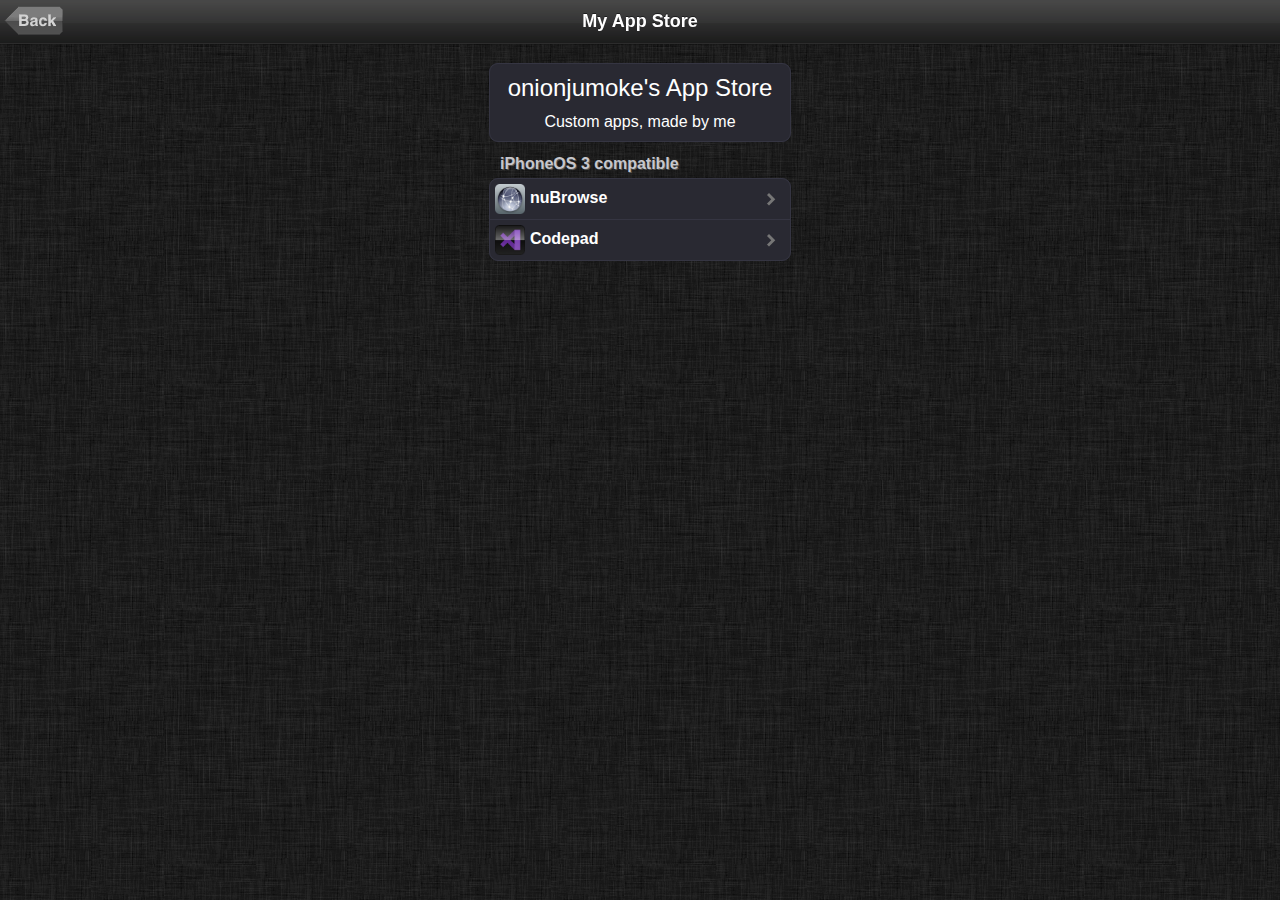
<file: apps/index.html>
<!DOCTYPE html>
<html lang="en">
<head>
    <link rel="stylesheet" href="../styles.css">
    <meta name="theme-color" content="#000000">
    <meta charset="UTF-8">
    <meta name="viewport" content="width=320, initial-scale=1.0, maximum-scale=1.0, user-scalable=no">
    <meta name="apple-mobile-web-app-capable" content="yes">
    <meta name="apple-mobile-web-app-status-bar-style" content="black">
    <meta name="format-detection" content="telephone=no">
    <meta name="HandheldFriendly" content="true">
    <link rel="shortcut icon" href="../favicon.ico" type="image/x-icon">
    <title>oj - widgets</title>
    <style>
        video {
            border-radius: 5px;
            -webkit-box-shadow: 0 1px 2px rgba(0,0,0,0.2);
        }
	    .navbar {
    position: fixed;
    top: 0;
    left: 0;
    right: 0;
    height: 44px;
    background: url(../stripe.png);
    border-bottom: 1px solid #2c2c2c;
    font-size: 18px;
    font-weight: bold;
    color: white;
    text-align: center;
    display: -webkit-box;
    -webkit-box-align: center;
    -webkit-box-pack: center;
    z-index: 9999;
    text-shadow: 0 -1px 0 rgba(0,0,0,0.5);
    -webkit-box-shadow: 0 1px 1px rgba(0,0,0,0.2);
	}
        .bigicon {
            border-radius: 20px;
            -webkit-box-shadow: 0 1px 2px rgba(0,0,0,0.2);
        }
        label {
	color:white;
}
p {
	color: white;
}
.icon {
	width: 80px;
	height: 80px;
}
    </style>
<script type="text/javascript">
function setupStandaloneLinks() {
  var links = document.getElementsByTagName("a");

  for (var i = 0; i < links.length; i++) {
    (function(link) {
      link.onclick = function(e) {
        var href = link.getAttribute("href");

        if (!href || link.className.indexOf("external") !== -1) {
          return true; 
        }

        window.location = href;
        return false;
      };
    })(links[i]);
  }
}

window.onload = setupStandaloneLinks;
</script>
</head>
<body class="pinstripe" style="overflow-x:hidden;background-image:url(../background.png);">
	    <div class="navbar">
      <a href="../">
      <img src="./back.png" style="width: 66px; height: 44px;position:fixed;left: 0.1%;top: -0.25%;">
      </a>
      My App Store
    </div>
<br>
<br>
<br>
	<panel>
        <fieldset>
            <div>
                <p style="text-align: center;font-size:x-large;">onionjumoke's App Store</p>
                <p style="text-align: center;">Custom apps, made by me</p>
            </div>
        </fieldset>
        <label>iPhoneOS 3 compatible</label>
        <fieldset>
            <a href="../depictions/apps/nubrowse.html">
            <img class="icon" src="../images/depictions/nubrowse.png">
                <div>
                    <div>
                        <label>nuBrowse</label>
                    </div>
                </div>
            </a>
            <a href="../depictions/apps/codepad.html">
            <img class="icon" src="../images/depictions/codepad.png">
                <div>
                    <div>
                        <label>Codepad</label>
                    </div>
                </div>
            </a>
        </fieldset>
    </panel>
</body>
</html>
</file>
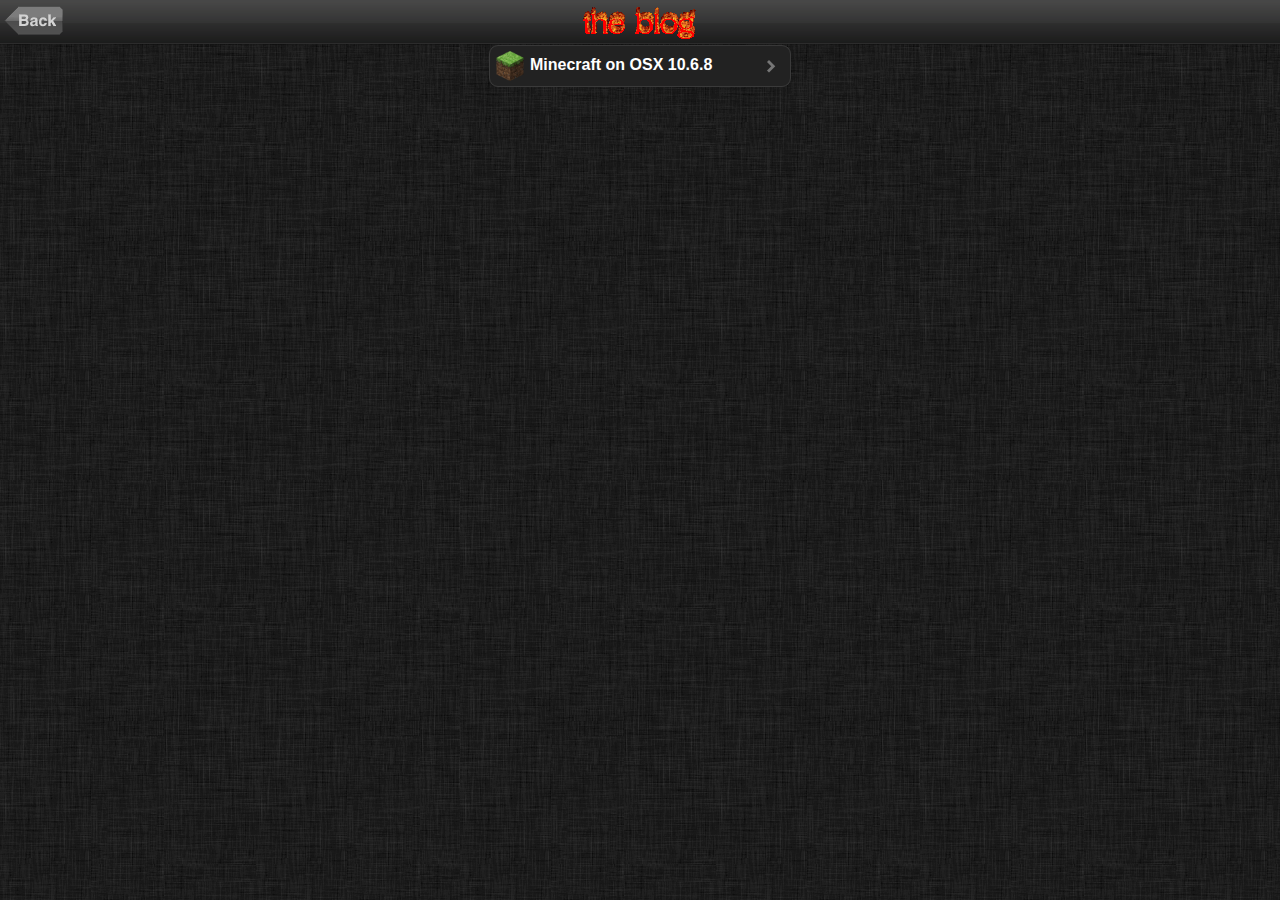
<file: blog/index.html>
<html>
<head>
  <link rel="stylesheet" href="./styles.css">
    <meta name="theme-color" content="#000000">
    <meta charset="UTF-8">
    <meta name="viewport" content="width=device-width, initial-scale=1.0, maximum-scale=1.0, user-scalable=no">
    <meta name="apple-mobile-web-app-capable" content="yes">
    <meta name="format-detection" content="telephone=no">
  <title>Blog</title>
<style>
.navbar {
    position: fixed;
    top: 0;
    left: 0;
    right: 0;
    height: 44px;
    background: url(stripe.png);
    border-bottom: 1px solid #2c2c2c;
    font-size: 18px;
    font-weight: bold;
    color: white;
    text-align: center;
    display: -webkit-box;
    -webkit-box-align: center;
    -webkit-box-pack: center;
    z-index: 9999;
    text-shadow: 0 -1px 0 rgba(0,0,0,0.5);
    -webkit-box-shadow: 0 1px 1px rgba(0,0,0,0.2);
}
label {
	color:rgb(0, 0, 0);
}
p {
  font-size: 14px;
	color: white;
  line-height: 120%;
}
.bigicon {
  width: 128px;
  height: 128px;
}
.navbar img {

}
label {
	color:white;
}
p {
	color: white;
}
.icon {
	width: 80px;
	height: 80px;
}
</style>
<script type="text/javascript">
function setupStandaloneLinks() {
  var links = document.getElementsByTagName("a");

  for (var i = 0; i < links.length; i++) {
    (function(link) {
      link.onclick = function(e) {
        var href = link.getAttribute("href");

        if (!href || link.className.indexOf("external") !== -1) {
          return true; 
        }

        window.location = href;
        return false;
      };
    })(links[i]);
  }
}

window.onload = setupStandaloneLinks;
</script>
</head>
<body class="pinstripe" style="overflow-x:hidden;background-image:url(./background.png);">
    <div class="navbar">
      <a href="../">
      <img src="./back.png" style="width: 66px; height: 44px;position:fixed;left: 0.1%;top: -0.25%;">
      </a>
      <a href="../index.html">
      <img src="./oj.gif">
      </a>
    </div>
<br>
<br>
	<panel>
        <fieldset>
          <a href="./articles/mc.html">
            <img class="icon" src="./img/mc.png">
            <div>
              <div>
                <label>Minecraft on OSX 10.6.8</label>
              </div>
            </div>
          </a>
        </fieldset>
    </panel>
</body>	
</html>
</file>
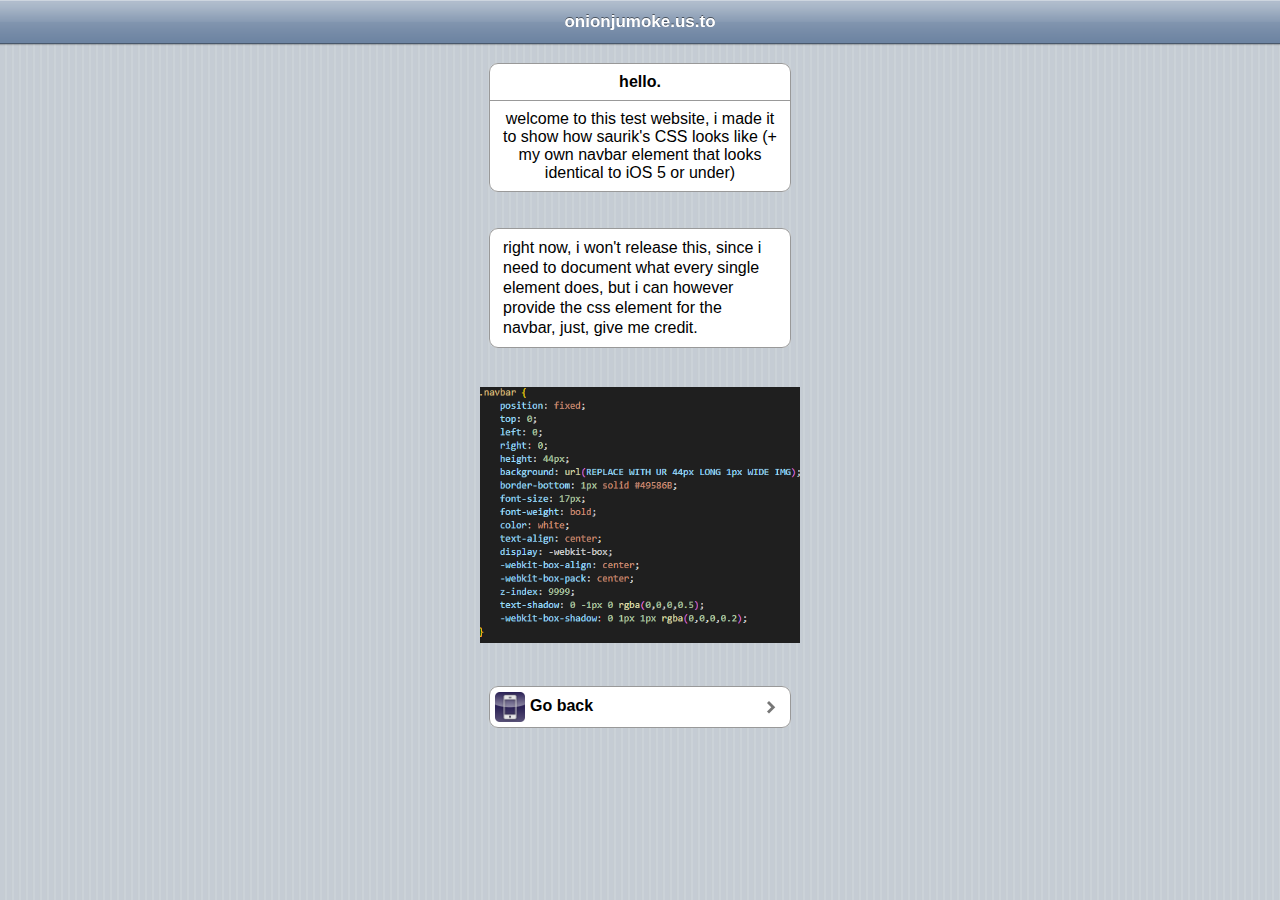
<file: demo/index.html>
<html>
<head>
  <link rel="stylesheet" href="./styles.css">
    <meta name="theme-color" content="#000000">
    <meta charset="UTF-8">
    <meta name="viewport" content="width=device-width, initial-scale=1.0, maximum-scale=1.0, user-scalable=no">
    <meta name="apple-mobile-web-app-capable" content="yes">
    <meta name="format-detection" content="telephone=yes">
  <title>oj - demo</title>
<!--NAVBAR/BARRA DE NAVEGACION-->
<style>
.navbar {
    position: fixed;
    top: 0;
    left: 0;
    right: 0;
    height: 44px;
    background: url([data-uri]);
    border-bottom: 1px solid #49586B;
    font-size: 17px;
    font-weight: bold;
    color: white;
    text-align: center;
    display: -webkit-box;
    -webkit-box-align: center;
    -webkit-box-pack: center;
    z-index: 9999;
    text-shadow: 0 -1px 0 rgba(0,0,0,0.5);
    -webkit-box-shadow: 0 1px 1px rgba(0,0,0,0.2);
}
</style>
<script type="text/javascript">       //SCRIPT TO AVOID OPENING OTHER URLS ON SAFARI, SO THE WHOLE "APP" FEELING STAYS TRUE, THIS IS FOR WEBAPPS ONLY!!!
function setupStandaloneLinks() {     //SCRIPT PARA EVITAR ABRIR URLS EN SAFARI, ASI ESA ILUSION DE QUE ES UNA APP SE MANTIENE, ESTO ES SOLO PARA WEBAPPS!!
  var links = document.getElementsByTagName("a");

  for (var i = 0; i < links.length; i++) {
    (function(link) {
      link.onclick = function(e) {
        var href = link.getAttribute("href");

        if (!href || link.className.indexOf("external") !== -1) {
          return true; 
        }

        window.location = href;
        return false;
      };
    })(links[i]);
  }
}

window.onload = setupStandaloneLinks;
</script>
</head>
<body class="pinstripe" style="overflow-x:hidden">
    <div class="navbar">onionjumoke.us.to</div>
<br>
<br>
<br> <!--these three br's are absolutely REQUIRED since the navbar is a fixed element.-->
		<panel>
			<fieldset>
					<div>
						<div>
							<p><strong><center>hello.</center></strong></p>
						</div>
					</div>
					<div>
						<div>
							<p><center>welcome to this test website, i made it to show how saurik's CSS looks like (+ my own navbar element that looks identical to iOS 5 or under)</center></p>
						</div>
					</div>
			</fieldset>
			<br>
			<fieldset>
				<div>
					<div>
						<p>right now, i won't release this, since i need to document what every single element does, but i can however provide the css element for the navbar, just, give me credit.</p>
					</div>
				</div>
			</fieldset>
			<img src="../images/navbar.png" style="width: 320px;height: 320px;">
			<fieldset>
				<a href="../index.html">
					<img src="../images/icon.png"class="icon">
					<div>
						<div>
							<label>Go back</label>
						</div>
					</div>
				</a>
			</fieldset>
	</panel>
</body>	
</html>
</file>
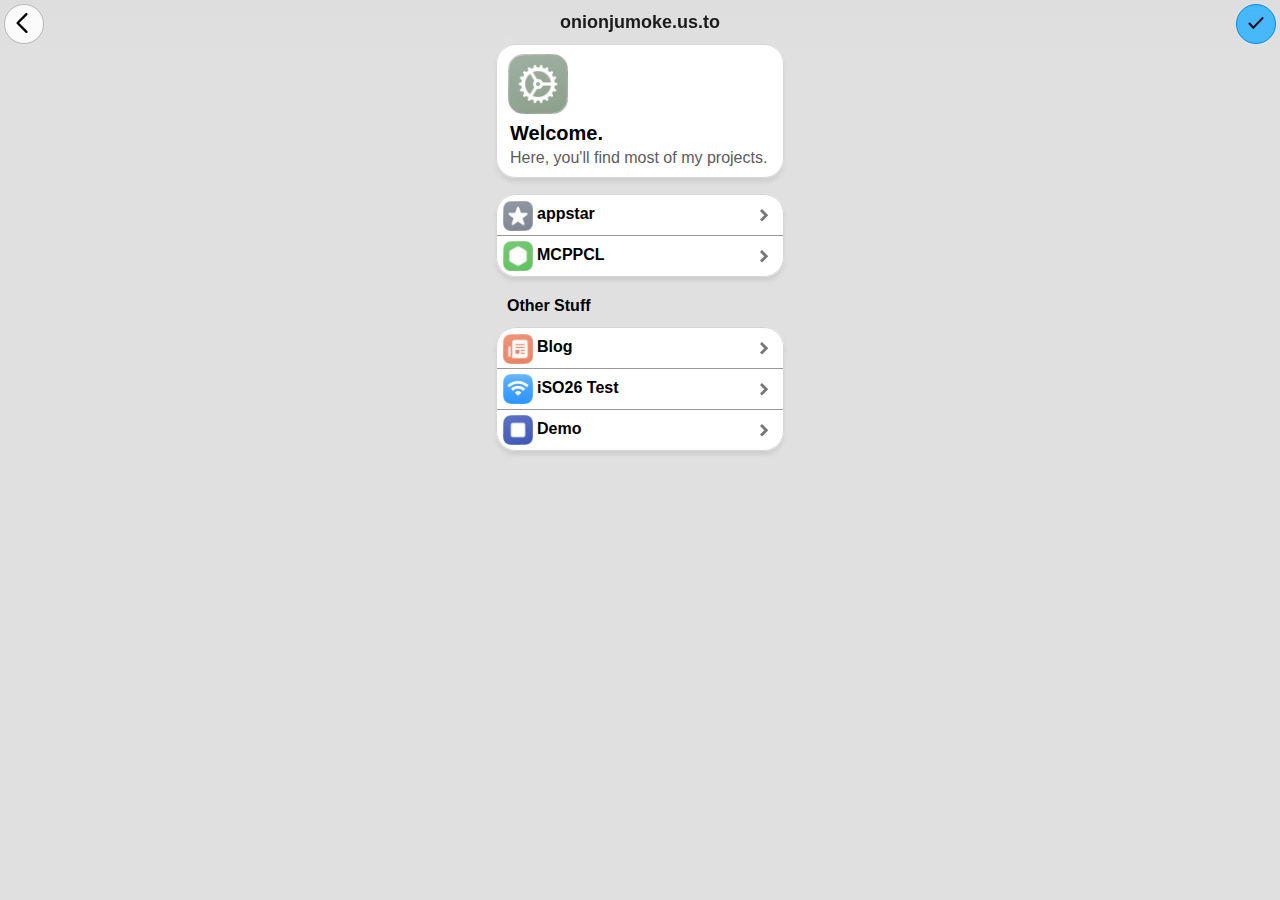
<file: ios26/index.html>
<!doctype html>
<html lang="en">
<head>
    <meta charset="utf-8">
    <meta name="viewport" content="width=320, initial-scale=1 user-scalable=no">
    <title>iso 26</title>
    <link rel="stylesheet" href="styles.css">
    <meta name="apple-mobile-web-app-capable" content="yes">
    <meta name="apple-mobile-web-app-status-bar-style" content="default">
    <meta name="apple-mobile-web-app-title" content="ISO26">
    <meta name="format-detection" content="telephone=no">
    <link rel="apple-touch-icon" href="apple-touch-icon.png">
    <meta name="theme-color" content="#ffffff">
    <link rel="icon" href="./favicon.ico">
    <style>
        .navbar {
    position: fixed;
    top: 0;
    left: 0;
    right: 0;
    height: 44px;
    font-size: 18px;
    font-weight: bold;
    background: -webkit-gradient(linear, left top, left bottom, from(#DDDDDD), to(rgba(255, 255, 255, 0)));
    color: rgb(27, 27, 27);
    text-align: center;
    display: -webkit-box;
    font-family: Arial, Helvetica, sans-serif;
    -webkit-box-align: center;
    -webkit-box-pack: center;
    z-index: 9999;
}
.nv-btn {
    position: absolute;
    top: 0;
    margin-top: 4px;
    margin-left:4px;
    height: 40px;
    width: 40px;
    font-size: 22px;
    color: rgb(27, 27, 27);
    float: left;
    background-color: rgba(255, 255, 255, 0.85);
    border-radius: 50%;
    border: #b6b6b6 1px solid;
    left:0%;
    text-align: center;
    display: -webkit-box;
    -webkit-box-align: center;
    -webkit-box-pack: center;
    font-family: Arial, Helvetica, sans-serif;
    transition: all 0.3s ease;
}
.nv-btn:hover {
    -webkit-transform: scale(1.1);
}
.nv-btn:active {
    -webkit-transform: scale(1.2);
}
#nv-btn-right {
    right: 0%;
    position: absolute;
    top: 0;
    margin-top: 4px;
    margin-right:4px;
    height: 40px;
    width: 40px;
    font-size: 22px;
    color: rgb(38, 41, 43);
    float: left;
    background-color: rgba(44, 178, 255, 0.85);
    border-radius: 50%;
    border: #008be7 1px solid;
    text-align: center;
    display: -webkit-box;
    -webkit-box-align: center;
    -webkit-box-pack: center;
    font-family: Arial, Helvetica, sans-serif;
    transition: all 0.3s ease;
}
#nv-btn-right:hover {
    -webkit-transform: scale(1.1);
}
#nv-btn-right:active {
    -webkit-transform: scale(1.2);
}
.botbar {
    position: fixed;
    bottom: 0;
    left: 50%;

    -webkit-transform: translateX(-50%);
    transform: translateX(-50%);

    height: 40px;
    width: 275px;
    font-size: 16px;
    background-color: rgba(233, 233, 233, 0.85);
    margin-bottom: 10px;
    border:#b6b6b6 1px solid;
    border-radius: 20px;
    color: rgba(43, 43, 43, 0.85);
    text-align: left;
    font-family: Arial, Helvetica, sans-serif;

    display: -webkit-box;
    -webkit-box-align: center;
    -webkit-box-pack: start;
    text-indent: 15px;

    z-index: 9999;
    transition: all 0.3s ease;
}
.botbar img {
    width:15px;
    height: 15px;
    margin-right:10px;
}
.icn {
    width:60px;
    height: 60px;
    border-radius: 12px;
    margin-left: -2px;
}
.p2 {
    font-size: 20px;
    line-height: 30px;
    font-weight: bold;
}
.subt {
    color:rgb(92, 92, 92);
}
body {
    margin-top:44px;
    background-color: #eaeaea;
}
</style>
<script type="text/javascript">
function setupStandaloneLinks() {
  var links = document.getElementsByTagName("a");

  for (var i = 0; i < links.length; i++) {
    (function(link) {
      link.onclick = function(e) {
        var href = link.getAttribute("href");

        if (!href || link.className.indexOf("external") !== -1) {
          return true; 
        }

        window.location = href;
        return false;
      };
    })(links[i]);
  }
}

window.onload = setupStandaloneLinks;
</script>
</head>
<body class="pinstripe">
<div class="navbar">
    <a href="../index.html">
    <div class="nv-btn">
        <img src="./left-arrow.svg" alt="<" style="width:22px;height:20px;margin-right: 4px;margin-top:4px">
    </div>
    </a>
    onionjumoke.us.to
    <a href="#">
    <div id="nv-btn-right">
        <img src="./checkmark.svg" alt="v" style="width:26px;height:26px;margin-top:4px">
    </div>
    </a>
</div>
<panel>
    <fieldset>
        <div>
            <div>
                <img src="./lowq/oj.jpeg" class="icn">
                <p class="p2">Welcome.</p>
                <p class="subt">Here, you'll find most of my projects.</p>
            </div>
        </div>
    </fieldset>
    <fieldset>
        <a href="../depictions/appstar.html">
            <img src="./lowq/appstar.jpeg"style="margin-top:6px;margin-left:6px" class="icon">
            <div>
                <div>
                    <label>appstar</label>
                </div>
            </div>
        </a>
        <a href="../depictions/mcppcl.html">
            <img src="./lowq/mc.jpeg"style="margin-top:5px;margin-left:6px" class="icon">
            <div>
                <div>
                    <label>MCPPCL</label>
                </div>
            </div>
        </a>
    </fieldset>
    <label>Other Stuff</label>
    <fieldset>
        <a href="../blog/index.html">
            <img src="./lowq/news.jpeg" style="margin-top:6px;margin-left:6px" class="icon">
            <div>
                <div>
                    <label>Blog</label>
                </div>
            </div>
        </a>
        <a href="http://onionjumoke.testing4fun.xyz/ISO26">
            <img src="./wifi.jpeg" style="margin-top:5px;margin-left:6px" class="icon">
            <div>
                <div>
                    <label>iSO26 Test</label>
                </div>
            </div>
        </a>
        <a href="../demo/index.html">
            <img src="./lowq/icn.jpeg" class="icon" style="margin-top:5px;margin-left:6px">
            <div>
                <div>
                    <label>Demo</label>
                </div>
            </div>
        </a>
    </fieldset>
</panel>
</body>
</html>
</file>
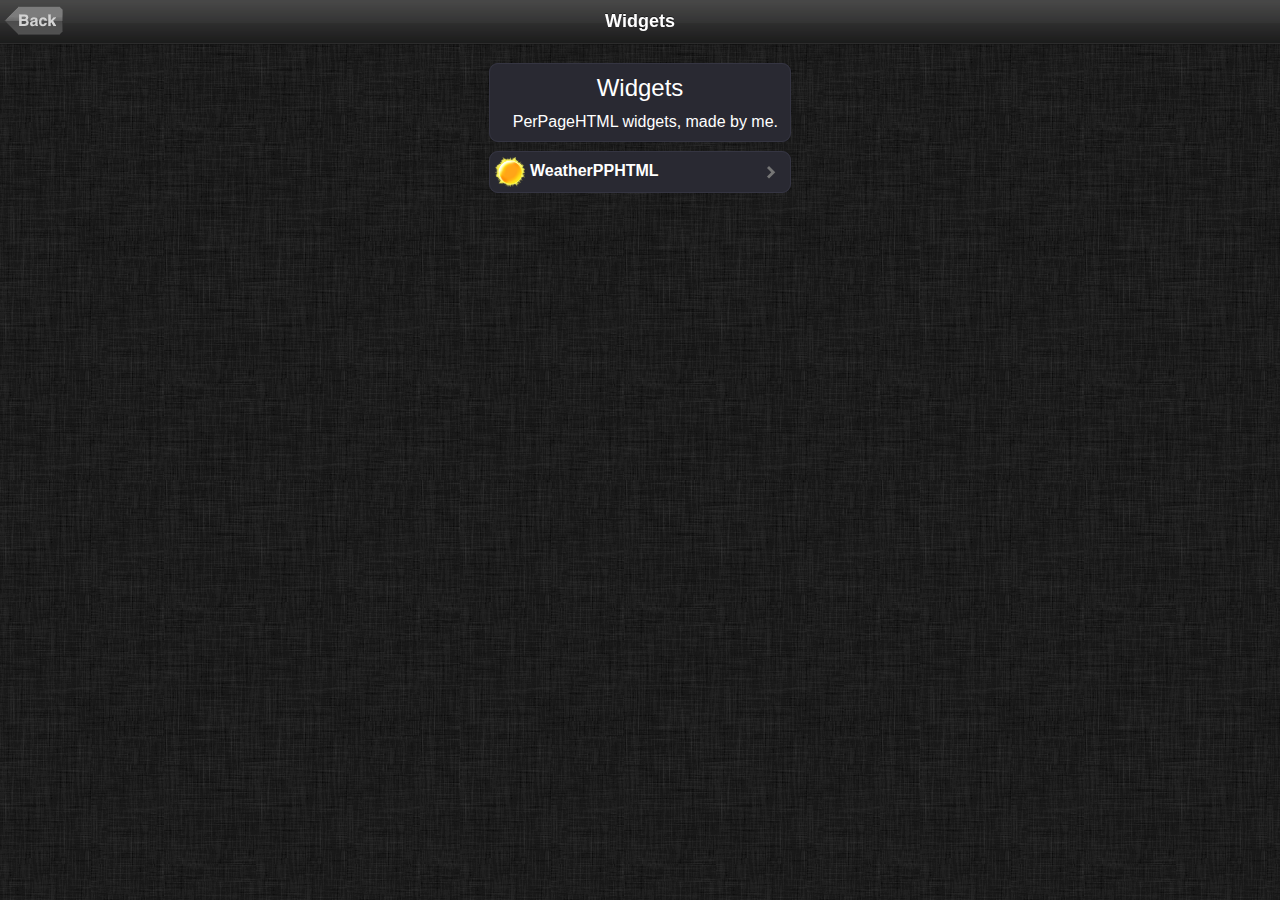
<file: widgets/index.html>
<!DOCTYPE html>
<html lang="en">
<head>
    <link rel="stylesheet" href="../styles.css">
    <meta name="theme-color" content="#000000">
    <meta charset="UTF-8">
    <meta name="viewport" content="width=320, initial-scale=1.0, maximum-scale=1.0, user-scalable=no">
    <meta name="apple-mobile-web-app-capable" content="yes">
    <meta name="apple-mobile-web-app-status-bar-style" content="black">
    <meta name="format-detection" content="telephone=no">
    <meta name="HandheldFriendly" content="true">
    <link rel="shortcut icon" href="../favicon.ico" type="image/x-icon">
    <title>oj - widgets</title>
    <style>
        video {
            border-radius: 5px;
            -webkit-box-shadow: 0 1px 2px rgba(0,0,0,0.2);
        }
	    .navbar {
    position: fixed;
    top: 0;
    left: 0;
    right: 0;
    height: 44px;
    background: url(../stripe.png);
    border-bottom: 1px solid #2c2c2c;
    font-size: 18px;
    font-weight: bold;
    color: white;
    text-align: center;
    display: -webkit-box;
    -webkit-box-align: center;
    -webkit-box-pack: center;
    z-index: 9999;
    text-shadow: 0 -1px 0 rgba(0,0,0,0.5);
    -webkit-box-shadow: 0 1px 1px rgba(0,0,0,0.2);
	}
        .bigicon {
            border-radius: 20px;
            -webkit-box-shadow: 0 1px 2px rgba(0,0,0,0.2);
        }
        label {
	color:white;
}
p {
	color: white;
}
.icon {
	width: 80px;
	height: 80px;
}
    </style>
<script type="text/javascript">
function setupStandaloneLinks() {
  var links = document.getElementsByTagName("a");

  for (var i = 0; i < links.length; i++) {
    (function(link) {
      link.onclick = function(e) {
        var href = link.getAttribute("href");

        if (!href || link.className.indexOf("external") !== -1) {
          return true; 
        }

        window.location = href;
        return false;
      };
    })(links[i]);
  }
}

window.onload = setupStandaloneLinks;
</script>
</head>
<body class="pinstripe" style="overflow-x:hidden;background-image:url(../background.png);">
	    <div class="navbar">
      <a href="../">
      <img src="./back.png" style="width: 66px; height: 44px;position:fixed;left: 0.1%;top: -0.25%;">
      </a>
      Widgets
    </div>
<br>
<br>
<br>
	<panel>
        <fieldset>
            <div>
                <p style="text-align: center;font-size:x-large;">Widgets</p>
                <p style="text-align: right;">PerPageHTML widgets, made by me.</p>
            </div>
        </fieldset>
        <fieldset>
            <a href="../files/WeatherPPHTML.deb">
            <img class="icon" src="../images/weather.png">
                <div>
                    <div>
                        <label>WeatherPPHTML</label>
                    </div>
                </div>
            </a>
        </fieldset>
    </panel>
</body>
</html>
</file>
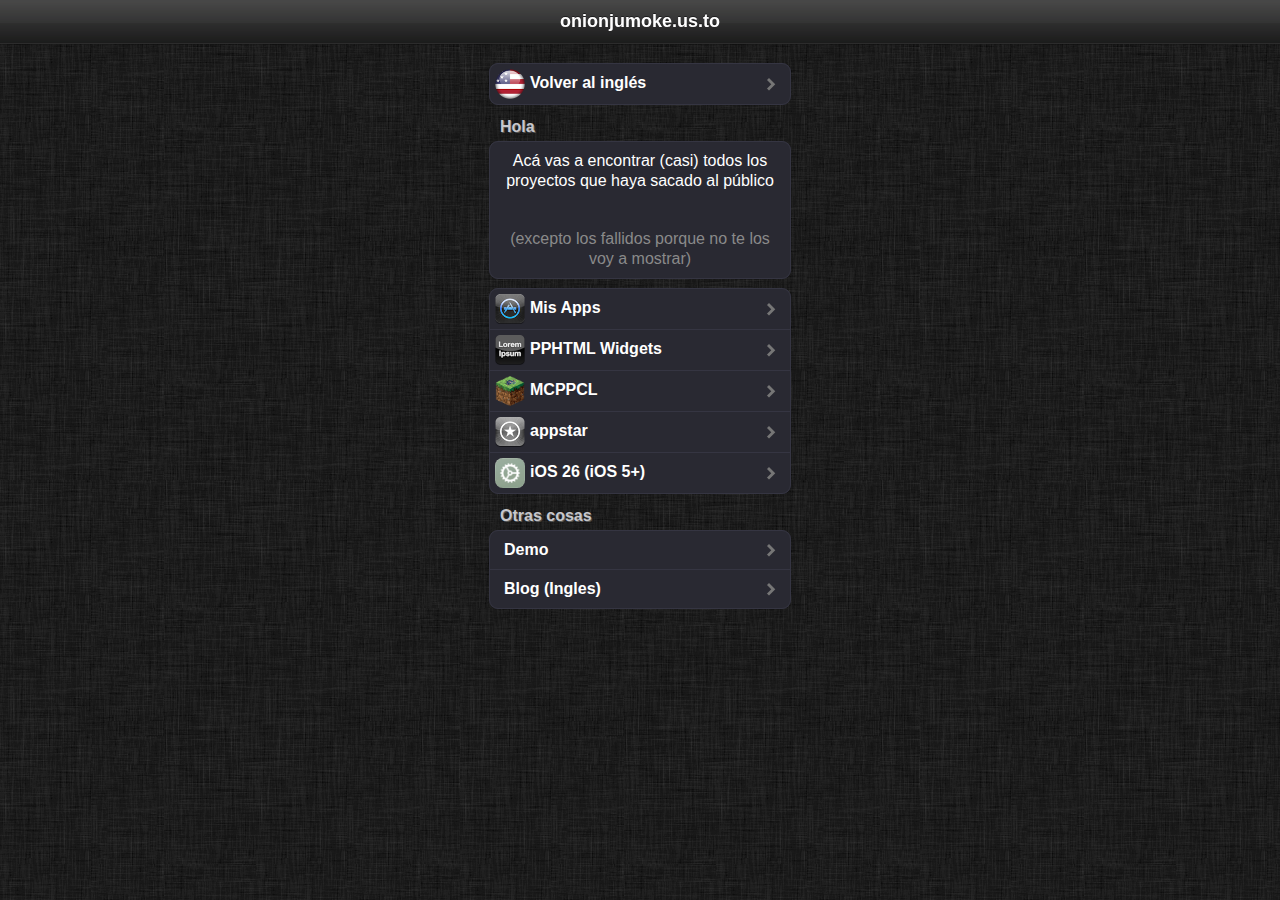
<file: indexes.html>
<!DOCTYPE html>
<html lang="en">
<head>
    <link rel="stylesheet" href="./styles.css">
    <meta name="theme-color" content="#000000">
    <meta charset="UTF-8">
    <meta name="viewport" content="width=320, initial-scale=1.0, maximum-scale=1.0, user-scalable=no">
    <meta name="apple-mobile-web-app-capable" content="yes">
    <meta name="apple-mobile-web-app-status-bar-style" content="black">
    <meta name="format-detection" content="telephone=no">
    <meta name="HandheldFriendly" content="true">
    <title>onionjumoke</title>
    <!DOCTYPE html>
<html lang="en">
<head>
    <link rel="stylesheet" href="./styles.css">
    <meta name="theme-color" content="#000000">
    <meta charset="UTF-8">
    <meta name="viewport" content="width=320, initial-scale=1.0, maximum-scale=1.0, user-scalable=no">
    <meta name="apple-mobile-web-app-capable" content="yes">
    <meta name="apple-mobile-web-app-status-bar-style" content="black">
    <meta name="format-detection" content="telephone=no">
    <meta name="HandheldFriendly" content="true">
	<link rel="shortcut icon" href="./favicon.ico" type="image/x-icon">
    <title>onionjumoke</title>
    <style>
        video {
            border-radius: 5px;
            -webkit-box-shadow: 0 1px 2px rgba(0,0,0,0.2);
        }
	.navbar {
    position: fixed;
    top: 0;
    left: 0;
    right: 0;
    height: 44px;
    background: url(stripe.png);
    border-bottom: 1px solid #2c2c2c;
    font-size: 18px;
    font-weight: bold;
    color: white;
    text-align: center;
    display: -webkit-box;
    -webkit-box-align: center;
    -webkit-box-pack: center;
    z-index: 9999;
    text-shadow: 0 -1px 0 rgba(0,0,0,0.5);
    -webkit-box-shadow: 0 1px 1px rgba(0,0,0,0.2);
	}
	p {
		color: white;
	}
	label {
		color: white;
	}
    </style>
<body class="pinstripe" style="overflow-x:hidden;background-image:url(./background.png);">
	<div class="navbar">onionjumoke.us.to</div>
<br>
<br>
<br>
	<panel>
		<fieldset>
				<a href="./index.html">
					<img class="icon" src="./images/littleball-usa.png" />
					<div>
						<div>
							<label>Volver al inglés</label>
						</div>
					</div>
				</a>
		</fieldset>
		<label>Hola</label>
		<fieldset>
			<div>
				<p>Acá vas a encontrar (casi) todos los proyectos que haya sacado al público</p>
				<p>⠀</p>
				<p style=color:rgb(138,138,138)>(excepto los fallidos porque no te los voy a mostrar)</p>
			</div>
		</fieldset>
		<fieldset>
			<a href="./apps/">
				<img class="icon" src="./images/appstore.png">
				<div>
					<div>
						<label>Mis Apps</label>
					</div>
				</div>
			</a>
			<a href="./widgets/">
				<img class="icon" src="./images/widget.png">
				<div>
					<div>
						<label>PPHTML Widgets</label>
					</div>
				</div>
			</a>
			<a href="./depictions/mcppcles.html">
				<img class="icon" src="./images/depictions/mcppcl.png">
				<div>
					<div>
						<label>MCPPCL</label>
					</div>
				</div>
			</a>
			<a href="./depictions/appstares.html">
				<img class="icon" src="./images/depictions/tiny-appstar.png">
				<div>
					<div>
						<label>appstar</label>
					</div>
				</div>
			</a>
			<a href="./ios26/">
				<img class="icon" src="./ios26/oj.jpeg" style="border-radius:8px;">
				<div>
					<div>
						<label>iOS 26 (iOS 5+)</label>
					</div>
				</div>
			</a>
			</fieldset>	
		<label>Otras cosas</label>
		<fieldset>
			<a href="./demo/index.html">
				<div>
					<div>
						<label>Demo</label>
					</div>
				</div>
			</a>
			<a href="./blog/index.html">
				<div>
					<div>
						<label>Blog (Ingles)</label>
					</div>
				</div>
			</a>
		</fieldset>
	</panel>
</body>
</html>
</file>
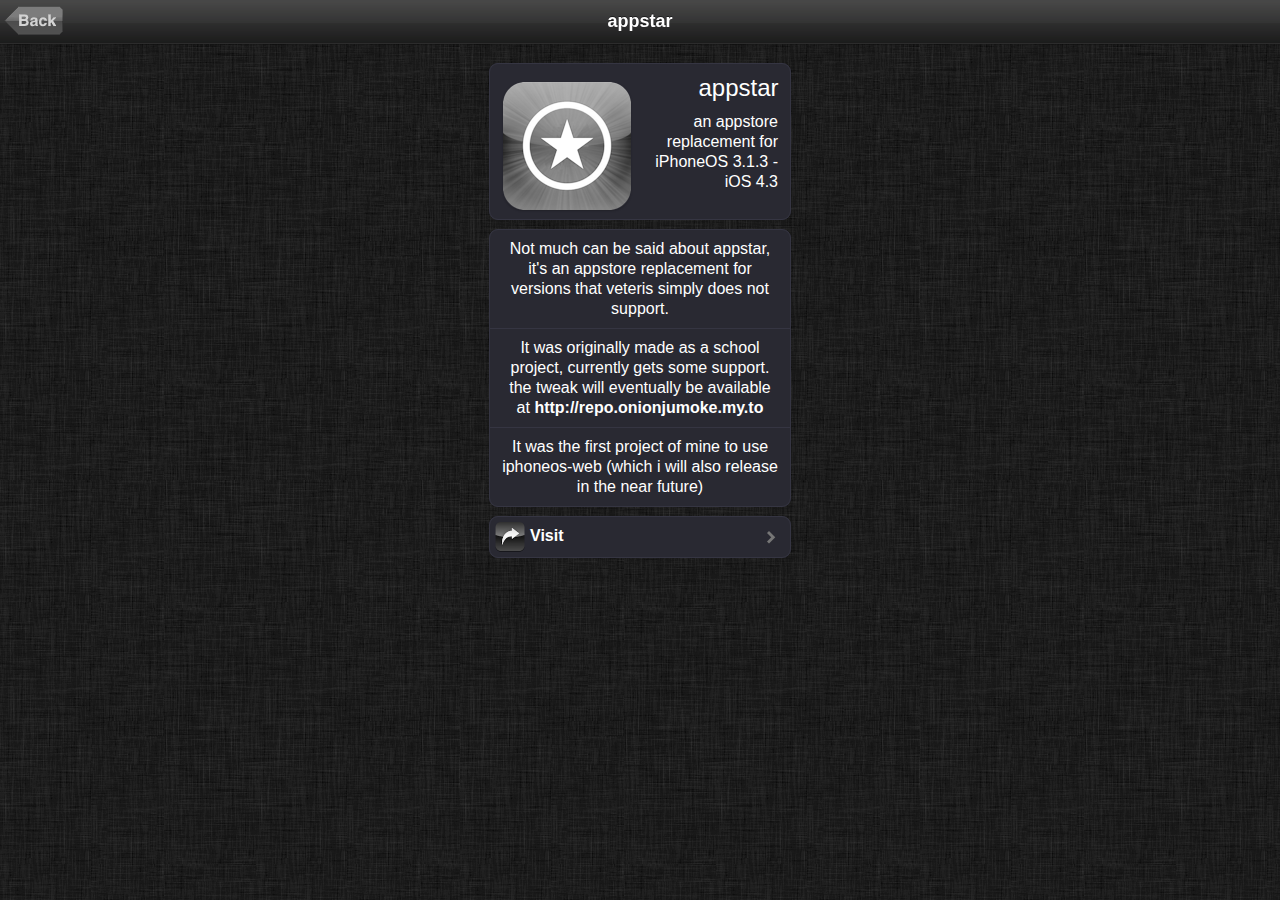
<file: depictions/appstar.html>
<!DOCTYPE html>
<html lang="en">
<head>
    <link rel="stylesheet" href="../styles.css">
    <meta name="theme-color" content="#000000">
    <meta charset="UTF-8">
    <meta name="viewport" content="width=320, initial-scale=1.0, maximum-scale=1.0, user-scalable=no">
    <meta name="apple-mobile-web-app-capable" content="yes">
    <meta name="apple-mobile-web-app-status-bar-style" content="black">
    <meta name="format-detection" content="telephone=no">
    <meta name="HandheldFriendly" content="true">
    <link rel="shortcut icon" href="../favicon.ico" type="image/x-icon">
    <title>oj - appstar</title>
    <style>
        video {
            border-radius: 5px;
            -webkit-box-shadow: 0 1px 2px rgba(0,0,0,0.2);
        }
	    .navbar {
    position: fixed;
    top: 0;
    left: 0;
    right: 0;
    height: 44px;
    background: url(../stripe.png);
    border-bottom: 1px solid #2c2c2c;
    font-size: 18px;
    font-weight: bold;
    color: white;
    text-align: center;
    display: -webkit-box;
    -webkit-box-align: center;
    -webkit-box-pack: center;
    z-index: 9999;
    text-shadow: 0 -1px 0 rgba(0,0,0,0.5);
    -webkit-box-shadow: 0 1px 1px rgba(0,0,0,0.2);
	}
        .bigicon {
            border-radius: 20px;
            -webkit-box-shadow: 0 1px 2px rgba(0,0,0,0.2);
        }
        label {
	color:white;
}
p {
	color: white;
}
.icon {
	width: 80px;
	height: 80px;
}
    </style>
<script type="text/javascript">
function setupStandaloneLinks() {
  var links = document.getElementsByTagName("a");

  for (var i = 0; i < links.length; i++) {
    (function(link) {
      link.onclick = function(e) {
        var href = link.getAttribute("href");

        if (!href || link.className.indexOf("external") !== -1) {
          return true; 
        }

        window.location = href;
        return false;
      };
    })(links[i]);
  }
}

window.onload = setupStandaloneLinks;
</script>
</head>
<body class="pinstripe" style="overflow-x:hidden;background-image:url(../background.png);">
	    <div class="navbar">
      <a href="../">
      <img src="./back.png" style="width: 66px; height: 44px;position:fixed;left: 0.1%;top: -0.25%;">
      </a>
      appstar
    </div>
<br>
<br>
<br>
	<panel>
        <fieldset>
            <div>
                <img class="bigicon" style="float: left" src="../images/depictions/medium-appstar.png" alt="appstar">
                <p style="text-align: right;font-size:x-large;">appstar</p>
                <p style="text-align: right;">an appstore replacement for iPhoneOS 3.1.3 - iOS 4.3</p>
            </div>
        </fieldset>
        <fieldset>
            <div>
                <p>Not much can be said about appstar, it's an appstore replacement for versions that veteris simply does not support.</p>
            </div>
            <div>
                <p>It was originally made as a school project, currently gets some support. the tweak will eventually be available at <strong>http://repo.onionjumoke.my.to</strong></p>
            </div>
            <div>
                <p>It was the first project of mine to use iphoneos-web (which i will also release in the near future)</p>
            </div>
        </fieldset>
        <fieldset>
            <a href="http://app.star.is">
            <img class="icon" src="../images/tiny-goto.png">
                <div>
                    <div>
                        <label>Visit</label>
                    </div>
                </div>
            </a>
        </fieldset>
    </panel>
</body>
</html>
</file>
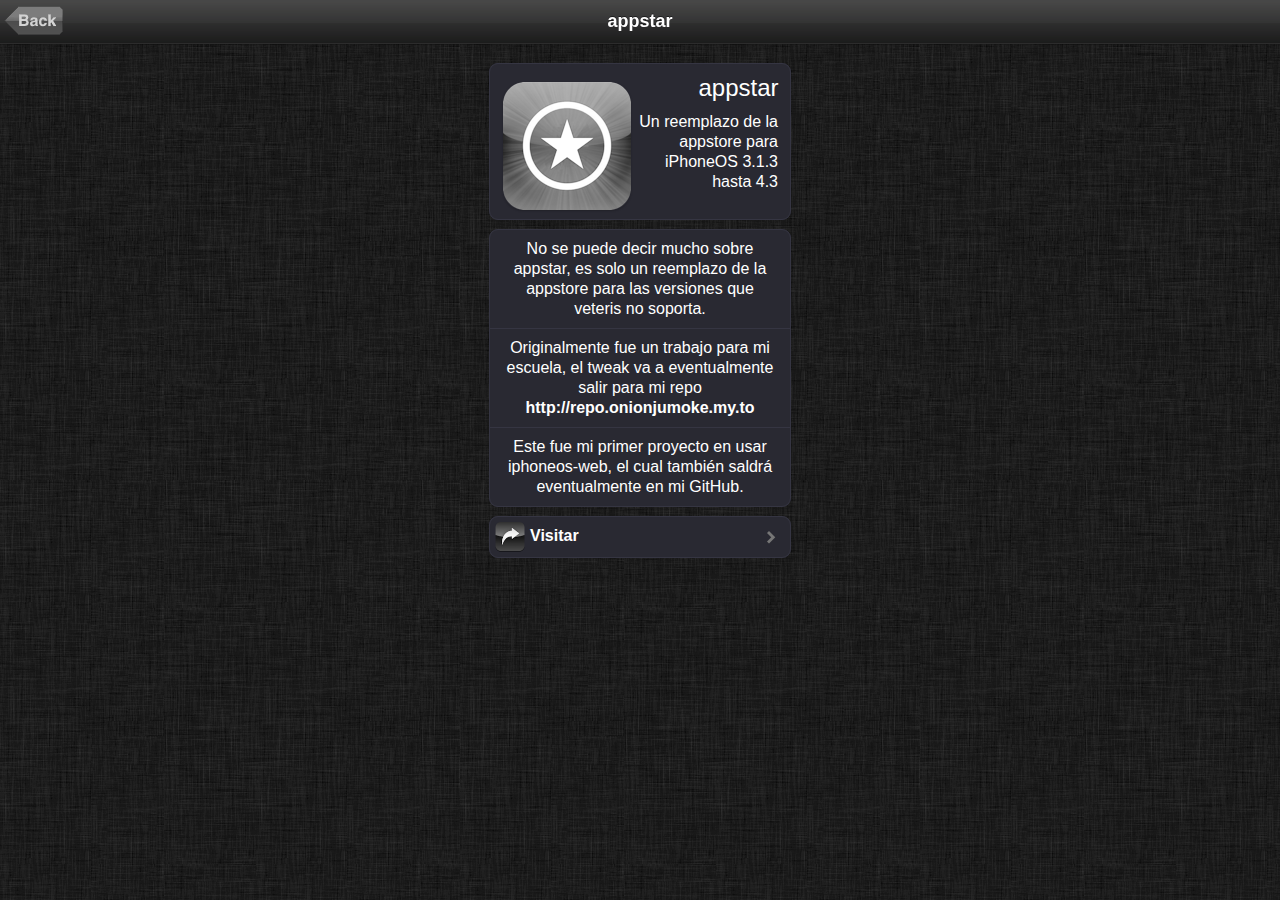
<file: depictions/appstares.html>
<!DOCTYPE html>
<html lang="en">
<head>
    <link rel="stylesheet" href="../styles.css">
    <meta name="theme-color" content="#000000">
    <meta charset="UTF-8">
    <meta name="viewport" content="width=320, initial-scale=1.0, maximum-scale=1.0, user-scalable=no">
    <meta name="apple-mobile-web-app-capable" content="yes">
    <meta name="apple-mobile-web-app-status-bar-style" content="black">
    <meta name="format-detection" content="telephone=no">
    <meta name="HandheldFriendly" content="true">
    <link rel="shortcut icon" href="../favicon.ico" type="image/x-icon">
    <title>oj - appstar</title>
    <style>
        video {
            border-radius: 5px;
            -webkit-box-shadow: 0 1px 2px rgba(0,0,0,0.2);
        }
	    .navbar {
    position: fixed;
    top: 0;
    left: 0;
    right: 0;
    height: 44px;
    background: url(../stripe.png);
    border-bottom: 1px solid #2c2c2c;
    font-size: 18px;
    font-weight: bold;
    color: white;
    text-align: center;
    display: -webkit-box;
    -webkit-box-align: center;
    -webkit-box-pack: center;
    z-index: 9999;
    text-shadow: 0 -1px 0 rgba(0,0,0,0.5);
    -webkit-box-shadow: 0 1px 1px rgba(0,0,0,0.2);
	}
        .bigicon {
            border-radius: 20px;
            -webkit-box-shadow: 0 1px 2px rgba(0,0,0,0.2);
        }
        label {
	color:white;
}
p {
	color: white;
}
.icon {
	width: 80px;
	height: 80px;
}
    </style>
<script type="text/javascript">
function setupStandaloneLinks() {
  var links = document.getElementsByTagName("a");

  for (var i = 0; i < links.length; i++) {
    (function(link) {
      link.onclick = function(e) {
        var href = link.getAttribute("href");

        if (!href || link.className.indexOf("external") !== -1) {
          return true; 
        }

        window.location = href;
        return false;
      };
    })(links[i]);
  }
}

window.onload = setupStandaloneLinks;
</script>
</head>
<body class="pinstripe" style="overflow-x:hidden;background-image:url(../background.png);">
	    <div class="navbar">
      <a href="../">
      <img src="./back.png" style="width: 66px; height: 44px;position:fixed;left: 0.1%;top: -0.25%;">
      </a>
      appstar
    </div>
<br>
<br>
<br>
	<panel>
        <fieldset>
            <div>
                <img class="bigicon" style="float: left" src="../images/depictions/medium-appstar.png" alt="appstar">
                <p style="text-align: right;font-size:x-large;">appstar</p>
                <p style="text-align: right;">Un reemplazo de la appstore para iPhoneOS 3.1.3 hasta 4.3</p>
            </div>
        </fieldset>
        <fieldset>
            <div>
                <p>No se puede decir mucho sobre appstar, es solo un reemplazo de la appstore para las versiones que veteris no soporta.</p>
            </div>
            <div>
                <p>Originalmente fue un trabajo para mi escuela, el tweak va a eventualmente salir para mi repo <strong>http://repo.onionjumoke.my.to</strong></p>
            </div>
            <div>
                <p>Este fue mi primer proyecto en usar iphoneos-web, el cual también saldrá eventualmente en mi GitHub.</p>
            </div>
        </fieldset>
        <fieldset>
            <a href="http://app.star.is">
            <img class="icon" src="../images/tiny-goto.png">
                <div>
                    <div>
                        <label>Visitar</label>
                    </div>
                </div>
            </a>
            </fieldset>
        </panel>
    </body>
</html>
</file>
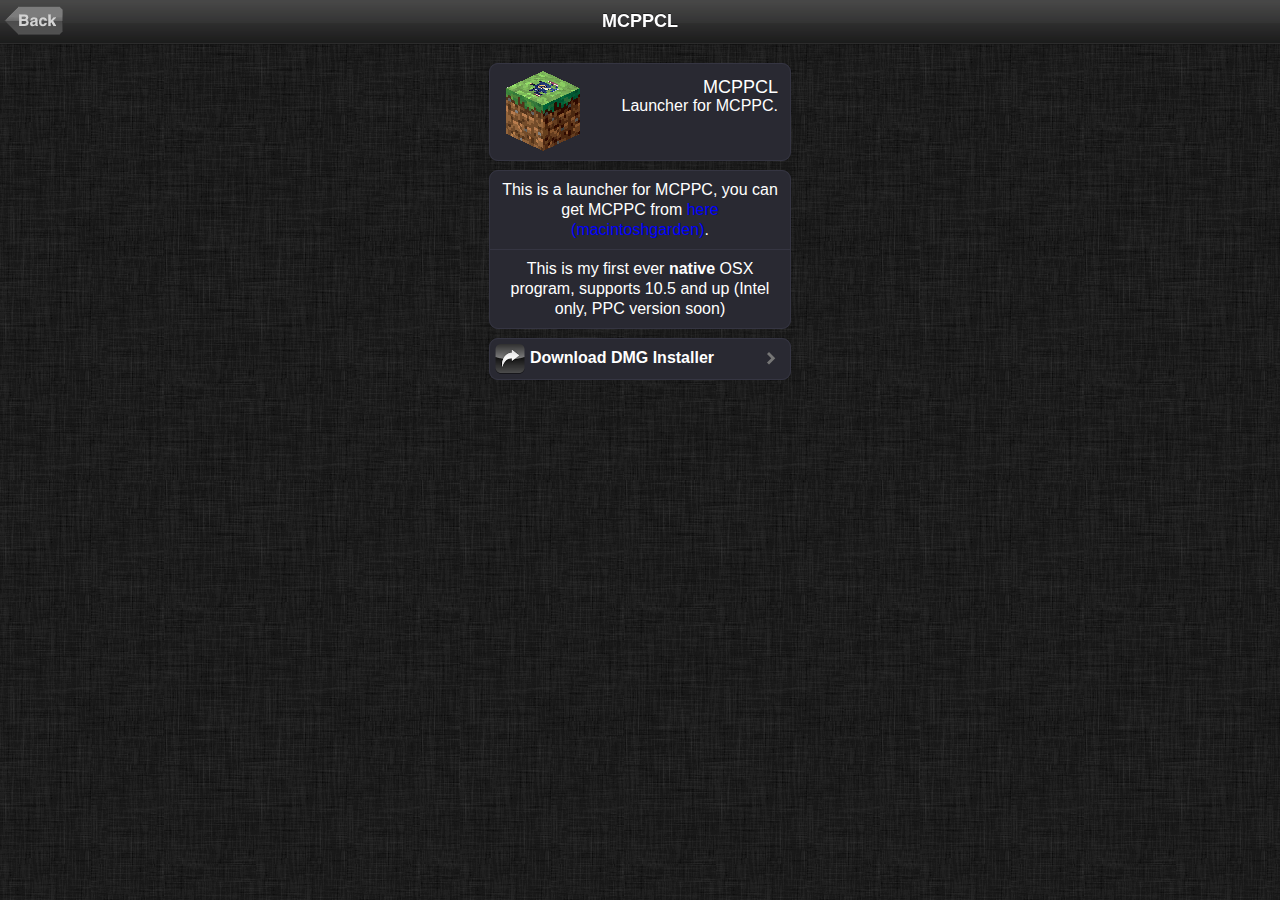
<file: depictions/mcppcl.html>
<!DOCTYPE html>
<html lang="en">
<head>
    <link rel="stylesheet" href="../styles.css">
    <meta name="theme-color" content="#000000">
    <meta charset="UTF-8">
    <meta name="viewport" content="width=320, initial-scale=1.0, maximum-scale=1.0, user-scalable=no">
    <meta name="apple-mobile-web-app-capable" content="yes">
    <meta name="apple-mobile-web-app-status-bar-style" content="black">
    <meta name="format-detection" content="telephone=no">
    <meta name="HandheldFriendly" content="true">
    <link rel="shortcut icon" href="../favicon.ico" type="image/x-icon">
    <title>oj - MCPPCL</title>
    <style>
        video {
            border-radius: 5px;
            -webkit-box-shadow: 0 1px 2px rgba(0,0,0,0.2);
        }
	    .navbar {
    position: fixed;
    top: 0;
    left: 0;
    right: 0;
    height: 44px;
    background: url(../stripe.png);
    border-bottom: 1px solid #2c2c2c;
    font-size: 18px;
    font-weight: bold;
    color: white;
    text-align: center;
    display: -webkit-box;
    -webkit-box-align: center;
    -webkit-box-pack: center;
    z-index: 9999;
    text-shadow: 0 -1px 0 rgba(0,0,0,0.5);
    -webkit-box-shadow: 0 1px 1px rgba(0,0,0,0.2);
	}
        .bigicon {
            border-radius: 20px;
            -webkit-box-shadow: 0 1px 2px rgba(0,0,0,0.2);
        }
        label {
	color:white;
}
p {
	color: white;
}
.icon {
	width: 80px;
	height: 80px;
}
    </style>
<script type="text/javascript">
function setupStandaloneLinks() {
  var links = document.getElementsByTagName("a");

  for (var i = 0; i < links.length; i++) {
    (function(link) {
      link.onclick = function(e) {
        var href = link.getAttribute("href");

        if (!href || link.className.indexOf("external") !== -1) {
          return true; 
        }

        window.location = href;
        return false;
      };
    })(links[i]);
  }
}

window.onload = setupStandaloneLinks;
</script>
</head>
<body class="pinstripe" style="overflow-x:hidden;background-image:url(../background.png);">
	    <div class="navbar">
      <a href="../">
      <img src="./back.png" style="width: 66px; height: 44px;position:fixed;left: 0.1%;top: -0.25%;">
      </a>
      MCPPCL
    </div>
<br>
<br>
<br>
	<panel>
 <fieldset>
            <div>
                <img class="icon" style="float: left;margin-top: -2.5%" src="../images/depictions/mcppcl.png">
                <p style="text-align: right;font-size:large;margin-top: 5%;line-height: 18px;">MCPPCL</p>
                <p style="text-align: right;margin-top: 0%;line-height: 2px;">Launcher for MCPPC.</p>
            </div>
      </fieldset>
        <fieldset>
            <div>
                <p>This is a launcher for MCPPC, you can get MCPPC from <a href="https://macintoshgarden.org/games/minecraft-powerpc-resource-archival-page">here (macintoshgarden)</a>.</p>
            </div>
            <div>
                <p>This is my first ever <strong>native</strong> OSX program, supports 10.5 and up (Intel only, PPC version soon)</p>
            </div>
        </fieldset>
        <fieldset>
            <a href="../files/MCPPCL.dmg">
            <img class="icon" src="../images/tiny-goto.png">
                <div>
                    <div>
                        <label>Download DMG Installer</label>
                    </div>
                </div>
            </a>
        </fieldset>
    </panel>
</body>
</html>
</file>
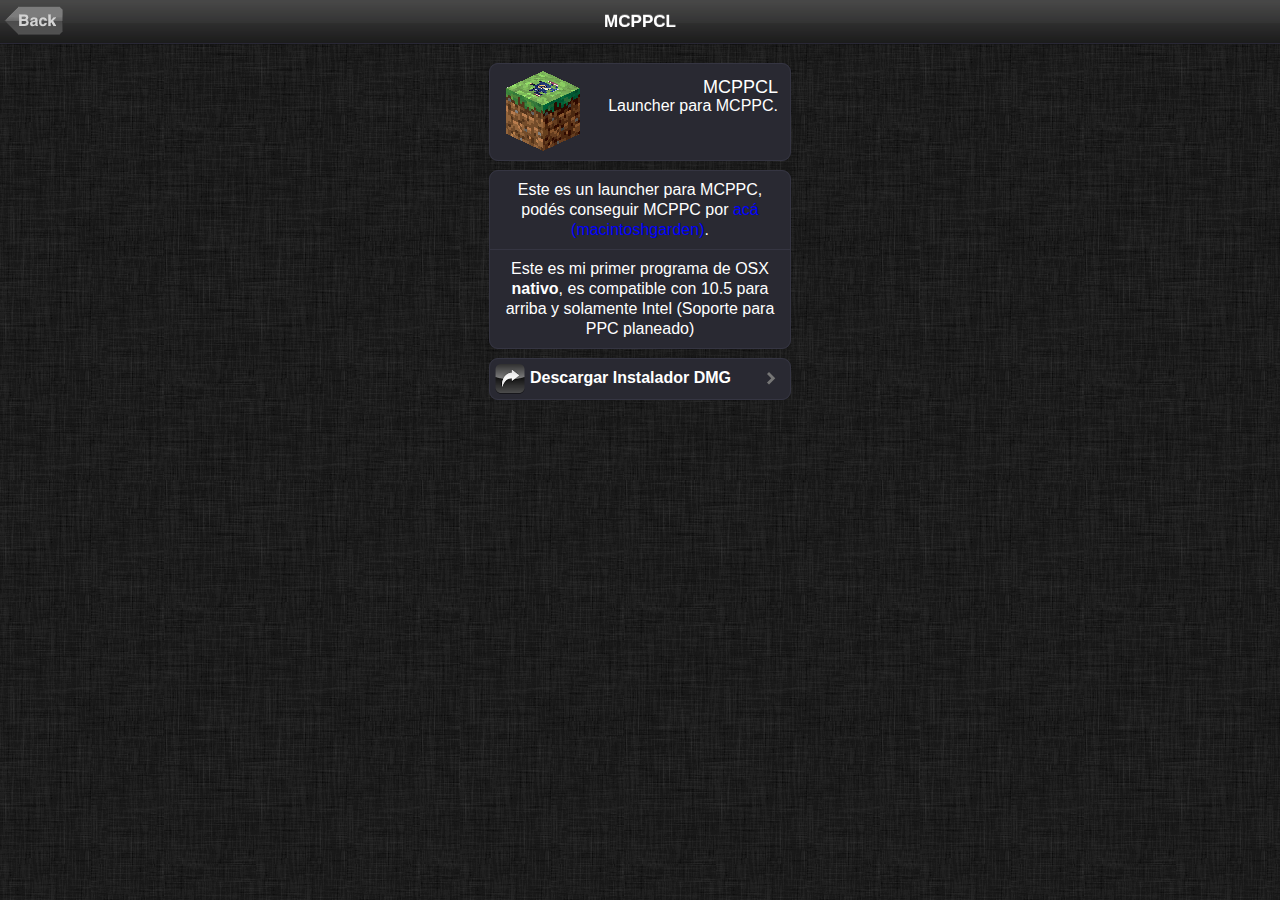
<file: depictions/mcppcles.html>
<!DOCTYPE html>
<html lang="en">
<head>
    <link rel="stylesheet" href="../styles.css">
    <meta name="theme-color" content="#000000">
    <meta charset="UTF-8">
    <meta name="viewport" content="width=320, initial-scale=1.0, maximum-scale=1.0, user-scalable=no">
    <meta name="apple-mobile-web-app-capable" content="yes">
    <meta name="apple-mobile-web-app-status-bar-style" content="black">
    <meta name="format-detection" content="telephone=no">
    <meta name="HandheldFriendly" content="true">
    <title>oj - MCPPCL</title>
    <style>
        video {
            border-radius: 5px;
            -webkit-box-shadow: 0 1px 2px rgba(0,0,0,0.2);
        }
	    .navbar {
    	    position: fixed;
    	    top: 0;
    	    left: 0;
        	right: 0;
        	height: 44px;
        	background: url(../stripe.png);
        	border-bottom: 1px solid #292835;
        	font-size: 17px;
        	font-weight: bold;
        	color: #ffffff;
        	text-align: center;
        	display: -webkit-box;
        	-webkit-box-align: center;
        	-webkit-box-pack: center;
        	z-index: 9999;
        	text-shadow: 0 -1px 0 rgba(255,255,255,0.25);
        	-webkit-box-shadow: 0 1px 1px rgba(0,0,0,0.2);
	    }
        .bigicon {
            border-radius: 20px;
            -webkit-box-shadow: 0 1px 2px rgba(0,0,0,0.2);
        }
        label {
	color:white;
}
p {
	color: white;
}
.icon {
	width: 80px;
	height: 80px;
}
    </style>
<script type="text/javascript">
function setupStandaloneLinks() {
  var links = document.getElementsByTagName("a");

  for (var i = 0; i < links.length; i++) {
    (function(link) {
      link.onclick = function(e) {
        var href = link.getAttribute("href");

        if (!href || link.className.indexOf("external") !== -1) {
          return true; 
        }

        window.location = href;
        return false;
      };
    })(links[i]);
  }
}

window.onload = setupStandaloneLinks;
</script>
</head>
<body class="pinstripe" style="overflow-x:hidden;background-image:url(../background.png);">
	    <div class="navbar">
      <a href="../">
      <img src="./back.png" style="width: 66px; height: 44px;position:fixed;left: 0.1%;top: -0.25%;">
      </a>
      MCPPCL
    </div>
<br>
<br>
<br>
	<panel>
 <fieldset>
            <div>
                <img class="icon" style="float: left;margin-top: -2.5%" src="../images/depictions/mcppcl.png">
                <p style="text-align: right;font-size:large;margin-top: 5%;line-height: 18px;">MCPPCL</p>
                <p style="text-align: right;margin-top: 0%;line-height: 2px;">Launcher para MCPPC.</p>
            </div>
      </fieldset>
        <fieldset>
            <div>
                <p>Este es un launcher para MCPPC, podés conseguir MCPPC por <a href="https://macintoshgarden.org/games/minecraft-powerpc-resource-archival-page">acá (macintoshgarden)</a>.</p>
            </div>
            <div>
                <p>Este es mi primer programa de OSX <strong>nativo</strong>, es compatible con 10.5 para arriba y solamente Intel (Soporte para PPC planeado)</p>
            </div>
        </fieldset>
        <fieldset>
            <a href="../files/MCPPCL.dmg">
            <img class="icon" src="../images/tiny-goto.png">
                <div>
                    <div>
                        <label>Descargar Instalador DMG</label>
                    </div>
                </div>
            </a>
        </fieldset>
    </panel>
</body>
</html>
</file>
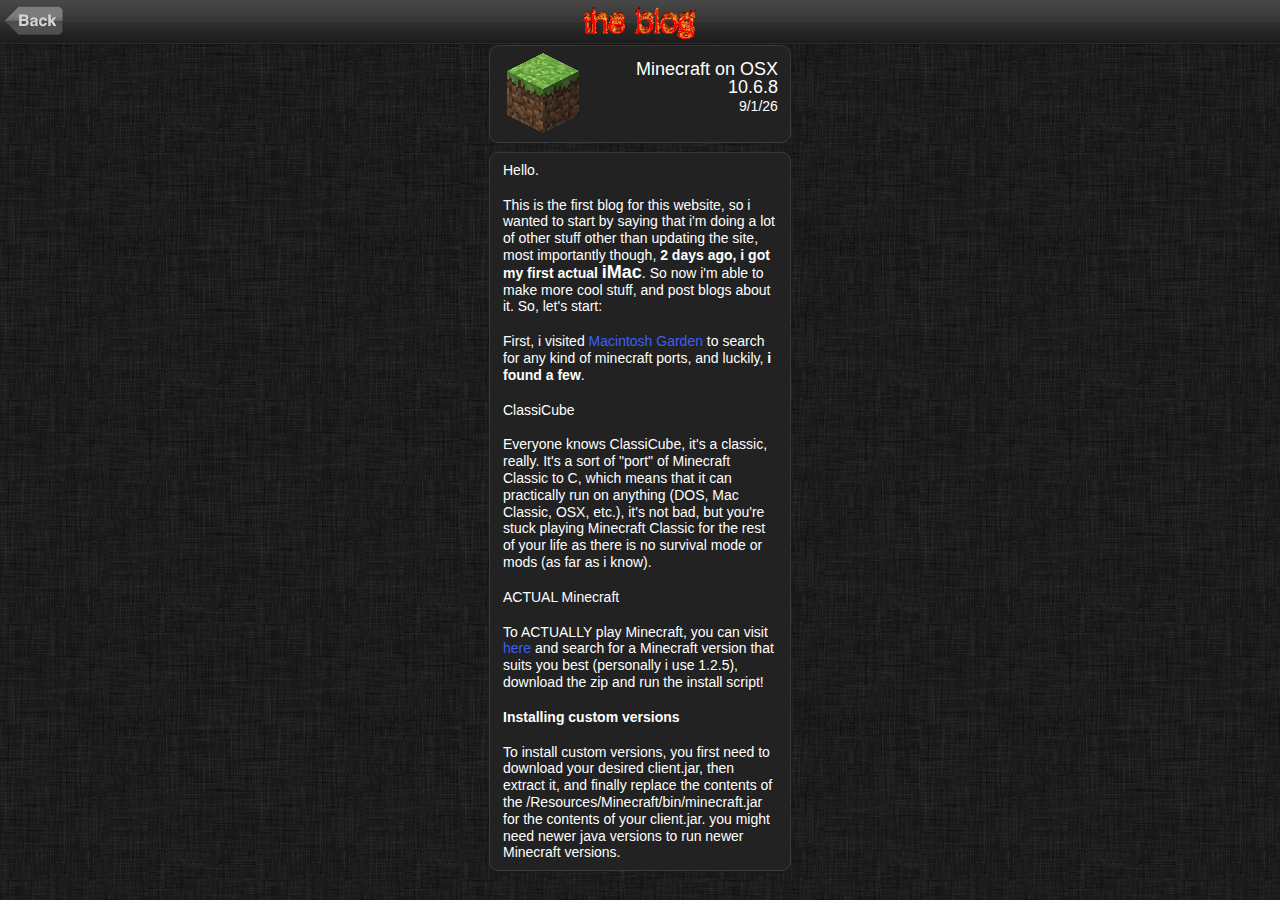
<file: blog/articles/mc.html>
<html>
<head>
  <link rel="stylesheet" href="../styles.css">
    <meta name="theme-color" content="#000000">
    <meta charset="UTF-8">
    <meta name="viewport" content="width=device-width, initial-scale=1.0, maximum-scale=1.0, user-scalable=no">
    <meta name="apple-mobile-web-app-capable" content="yes">
    <meta name="format-detection" content="telephone=no">
  <title>Minecraft on OSX 10.6.8</title>
<style>
.navbar {
    position: fixed;
    top: 0;
    left: 0;
    right: 0;
    height: 44px;
    background: url(../stripe.png);
    border-bottom: 1px solid #2c2c2c;
    font-size: 18px;
    font-weight: bold;
    color: white;
    text-align: center;
    display: -webkit-box;
    -webkit-box-align: center;
    -webkit-box-pack: center;
    z-index: 9999;
    text-shadow: 0 -1px 0 rgba(0,0,0,0.5);
    -webkit-box-shadow: 0 1px 1px rgba(0,0,0,0.2);
}
label {
	color:rgb(0, 0, 0);
}
p {
  font-size: 14px;
	color: white;
  line-height: 120%;
}
.bigicon {
  width: 128px;
  height: 128px;
}
.navbar img {

}
label {
	color:white;
}
p {
	color: white;
}
.icon {
	width: 80px;
	height: 80px;
}
a:link {
  color: rgb(60, 95, 250);;
}
</style>
<script type="text/javascript">
function setupStandaloneLinks() {
  var links = document.getElementsByTagName("a");

  for (var i = 0; i < links.length; i++) {
    (function(link) {
      link.onclick = function(e) {
        var href = link.getAttribute("href");

        if (!href || link.className.indexOf("external") !== -1) {
          return true; 
        }

        window.location = href;
        return false;
      };
    })(links[i]);
  }
}

window.onload = setupStandaloneLinks;
</script>
</head>
<body class="pinstripe" style="overflow-x:hidden;background-image:url(../background.png);">
    <div class="navbar">
      <a href="../">
      <img src="../back.png" style="width: 66px; height: 44px;position:fixed;left: 0.1%;top: -0.25%;">
      </a>
      <a href="../index.html">
      <img src="../oj.gif">
      </a>
    </div>
<br>
<br>
	<panel>
    <fieldset>
            <div>
                <img class="icon" style="float: left;margin-top: -2.5%" src="../img/mc.png">
                <p style="text-align: right;font-size:large;margin-top: 5%;line-height: 18px;">Minecraft on OSX 10.6.8</p>
                <p style="text-align: right;margin-top: 0%;line-height: 2px;">9/1/26</p>
            </div>
      </fieldset>
      <fieldset>
        <div>
          <div>
            <p>Hello.</p>
            <br>
            <p>This is the first blog for this website, so i wanted to start by saying that i'm doing a lot of other stuff other than updating the site, most importantly though,<strong> 2 days ago, i got my first actual <span style="font-size: large;">iMac</span></strong>. So now i'm able to make more cool stuff, and post blogs about it. So, let's start:</p>
            <br>
            <p>First, i visited <a href="https://macintoshgarden.org">Macintosh Garden</a> to search for any kind of minecraft ports, and luckily, <strong>i found a few</strong>.</p>
            <br>
            <p>ClassiCube</p>
            <br>
            <p>Everyone knows ClassiCube, it's a classic, really. It's a sort of "port" of Minecraft Classic to C, which means that it can practically run on anything (DOS, Mac Classic, OSX, etc.), it's not bad, but you're stuck playing Minecraft Classic for the rest of your life as there is no survival mode or mods (as far as i know).</p>
            <br>
            <p>ACTUAL Minecraft</p>
            <br>
            <p>To ACTUALLY play Minecraft, you can visit <a href="https://macintoshgarden.org/games/minecraft-powerpc-resource-archival-page">here</a> and search for a Minecraft version that suits you best (personally i use 1.2.5), download the zip and run the install script!</p>
            <br>
            <p><strong>Installing custom versions</strong></p>
            <br>
            <p>To install custom versions, you first need to download your desired client.jar, then extract it, and finally replace the contents of the /Resources/Minecraft/bin/minecraft.jar for the contents of your client.jar. you might need newer java versions to run newer Minecraft versions.</p>
          </div>
        </div>
      </fieldset>
  </panel>
</body>	
</html>
</file>
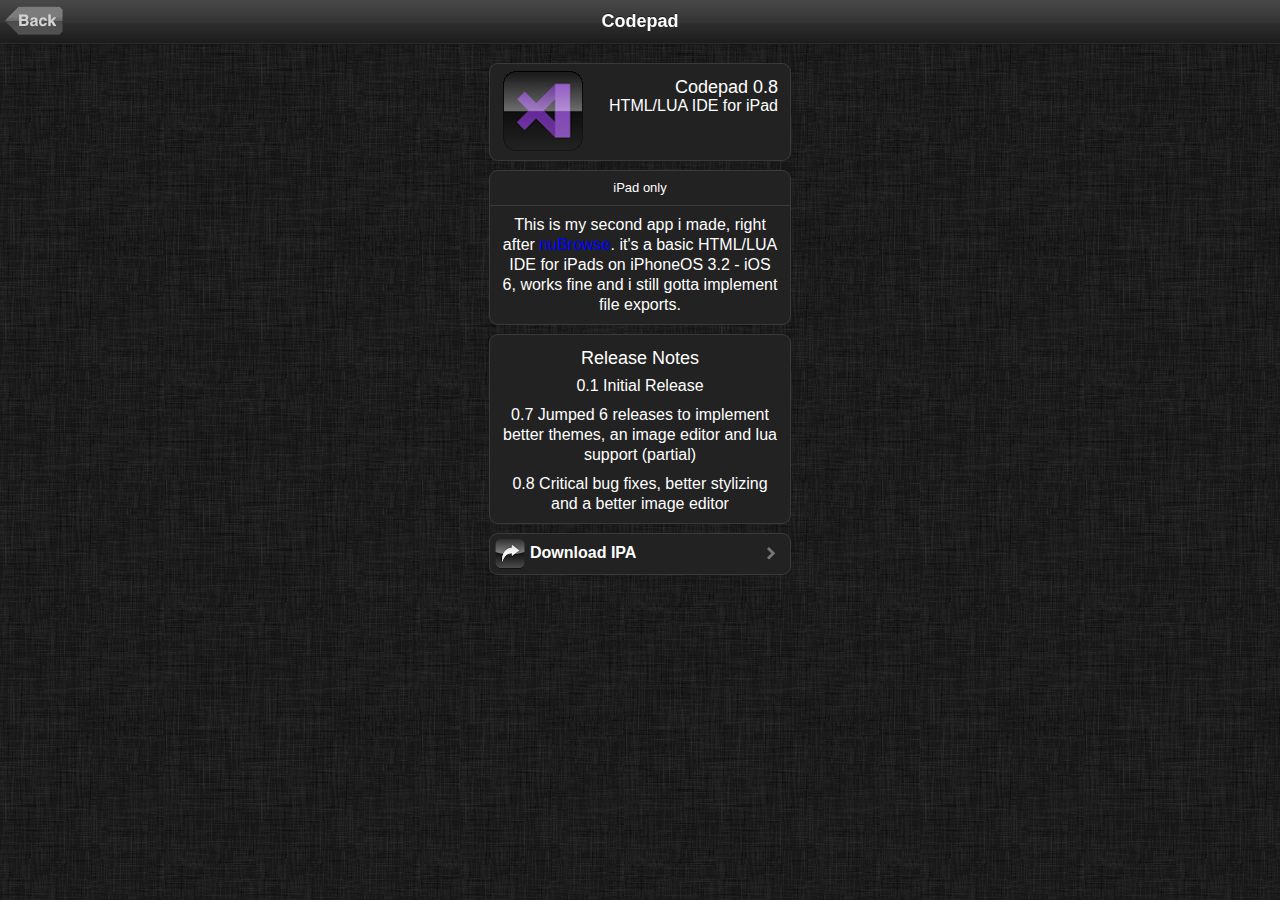
<file: depictions/apps/codepad.html>
<!DOCTYPE html>
<html lang="en">
<head>
    <link rel="stylesheet" href="./styles.css">
    <meta name="theme-color" content="#000000">
    <meta charset="UTF-8">
    <meta name="viewport" content="width=320, initial-scale=1.0, maximum-scale=1.0, user-scalable=no">
    <meta name="apple-mobile-web-app-capable" content="yes">
    <meta name="apple-mobile-web-app-status-bar-style" content="black">
    <meta name="format-detection" content="telephone=no">
    <meta name="HandheldFriendly" content="true">
    <link rel="shortcut icon" href="../../favicon.ico" type="image/x-icon">
    <title>oj - Codepad</title>
    <style>
        video {
            border-radius: 5px;
            -webkit-box-shadow: 0 1px 2px rgba(0,0,0,0.2);
        }
	    .navbar {
    position: fixed;
    top: 0;
    left: 0;
    right: 0;
    height: 44px;
    background: url(../../stripe.png);
    border-bottom: 1px solid #2c2c2c;
    font-size: 18px;
    font-weight: bold;
    color: white;
    text-align: center;
    display: -webkit-box;
    -webkit-box-align: center;
    -webkit-box-pack: center;
    z-index: 9999;
    text-shadow: 0 -1px 0 rgba(0,0,0,0.5);
    -webkit-box-shadow: 0 1px 1px rgba(0,0,0,0.2);
	}
        .bigicon {
            border-radius: 20px;
            -webkit-box-shadow: 0 1px 2px rgba(0,0,0,0.2);
        }
        label {
	color:white;
}
p {
	color: white;
}
.icon {
	width: 80px;
	height: 80px;
}
    </style>
<script type="text/javascript">
function setupStandaloneLinks() {
  var links = document.getElementsByTagName("a");

  for (var i = 0; i < links.length; i++) {
    (function(link) {
      link.onclick = function(e) {
        var href = link.getAttribute("href");

        if (!href || link.className.indexOf("external") !== -1) {
          return true; 
        }

        window.location = href;
        return false;
      };
    })(links[i]);
  }
}

window.onload = setupStandaloneLinks;
</script>
</head>
<body class="pinstripe" style="overflow-x:hidden;background-image:url(../background.png);">
	    <div class="navbar">
      <a href="../../apps/index.html">
      <img src="./back.png" style="width: 66px; height: 44px;position:fixed;left: 0.1%;top: -0.25%;">
      </a>
      Codepad
    </div>
<br>
<br>
<br>
	<panel>
 <fieldset>
            <div>
                <img class="icon" style="float: left;margin-top: -2.5%" src="../../images/depictions/codepad.png">
                <p style="text-align: right;font-size:large;margin-top: 5%;line-height: 18px;">Codepad 0.8</p>
                <p style="text-align: right;margin-top: 0%;line-height: 2px;">HTML/LUA IDE for iPad</p>
            </div>
      </fieldset>
        <fieldset>
            <div>
                <p style="text-align: center;font-size: small;">iPad only</p>
            </div>
            <div>
                <p>This is my second app i made, right after <a href="./nubrowse.html">nuBrowse</a>. it's a basic HTML/LUA IDE for iPads on iPhoneOS 3.2 - iOS 6, works fine and i still gotta implement file exports.</p>
            </div>
        </fieldset>
        <fieldset>
            <div>
                <p style="text-align: center;font-size:large;margin-top: 5%;line-height: 18px;">Release Notes</p>
                <p>0.1 Initial Release</p>
                <p>0.7 Jumped 6 releases to implement better themes, an image editor and lua support (partial)</p>
                <p>0.8 Critical bug fixes, better stylizing and a better image editor</p>
            </div>
        </fieldset>
        <fieldset>
            <a href="../../files/Codepad.ipa">
            <img class="icon" src="../../images/tiny-goto.png">
                <div>
                    <div>
                        <label>Download IPA</label>
                    </div>
                </div>
            </a>
        </fieldset>
    </panel>
</body>
</html>
</file>
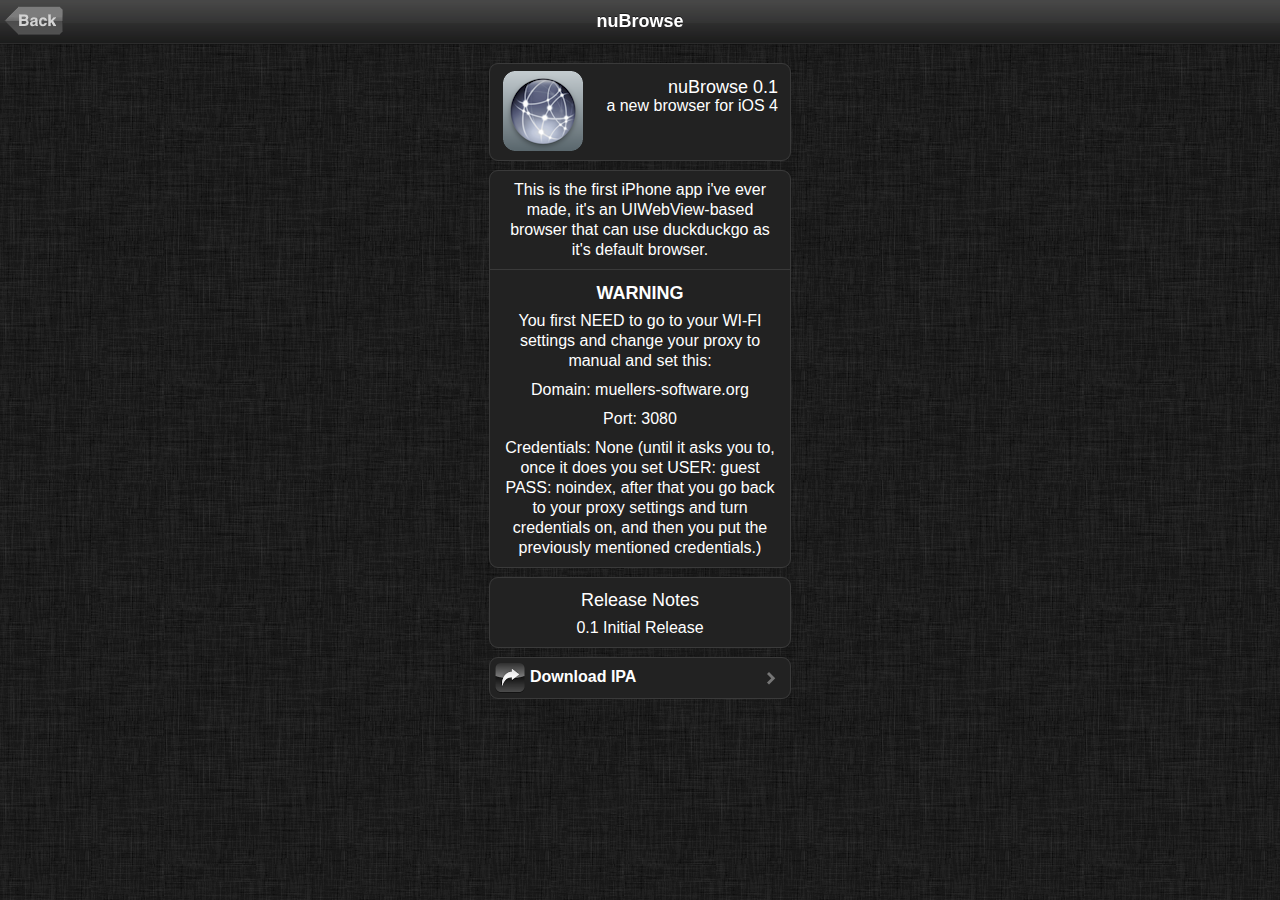
<file: depictions/apps/nubrowse.html>
<!DOCTYPE html>
<html lang="en">
<head>
    <link rel="stylesheet" href="./styles.css">
    <meta name="theme-color" content="#000000">
    <meta charset="UTF-8">
    <meta name="viewport" content="width=320, initial-scale=1.0, maximum-scale=1.0, user-scalable=no">
    <meta name="apple-mobile-web-app-capable" content="yes">
    <meta name="apple-mobile-web-app-status-bar-style" content="black">
    <meta name="format-detection" content="telephone=no">
    <meta name="HandheldFriendly" content="true">
    <link rel="shortcut icon" href="../../favicon.ico" type="image/x-icon">
    <title>oj - nuBrowse</title>
    <style>
        video {
            border-radius: 5px;
            -webkit-box-shadow: 0 1px 2px rgba(0,0,0,0.2);
        }
	    .navbar {
    position: fixed;
    top: 0;
    left: 0;
    right: 0;
    height: 44px;
    background: url(../../stripe.png);
    border-bottom: 1px solid #2c2c2c;
    font-size: 18px;
    font-weight: bold;
    color: white;
    text-align: center;
    display: -webkit-box;
    -webkit-box-align: center;
    -webkit-box-pack: center;
    z-index: 9999;
    text-shadow: 0 -1px 0 rgba(0,0,0,0.5);
    -webkit-box-shadow: 0 1px 1px rgba(0,0,0,0.2);
	}
        .bigicon {
            border-radius: 20px;
            -webkit-box-shadow: 0 1px 2px rgba(0,0,0,0.2);
        }
        label {
	color:white;
}
p {
	color: white;
}
.icon {
	width: 80px;
	height: 80px;
}
    </style>
<script type="text/javascript">
function setupStandaloneLinks() {
  var links = document.getElementsByTagName("a");

  for (var i = 0; i < links.length; i++) {
    (function(link) {
      link.onclick = function(e) {
        var href = link.getAttribute("href");

        if (!href || link.className.indexOf("external") !== -1) {
          return true; 
        }

        window.location = href;
        return false;
      };
    })(links[i]);
  }
}

window.onload = setupStandaloneLinks;
</script>
</head>
<body class="pinstripe" style="overflow-x:hidden;background-image:url(../background.png);">
	    <div class="navbar">
      <a href="../../apps/index.html">
      <img src="./back.png" style="width: 66px; height: 44px;position:fixed;left: 0.1%;top: -0.25%;">
      </a>
      nuBrowse
    </div>
<br>
<br>
<br>
	<panel>
 <fieldset>
            <div>
                <img class="icon" style="float: left;margin-top: -2.5%" src="../../images/depictions/nubrowse.png">
                <p style="text-align: right;font-size:large;margin-top: 5%;line-height: 18px;">nuBrowse 0.1</p>
                <p style="text-align: right;margin-top: 0%;line-height: 2px;">a new browser for iOS 4</p>
            </div>
      </fieldset>
        <fieldset>
            <div>
                <p>This is the first iPhone app i've ever made, it's an UIWebView-based browser that can use duckduckgo as it's default browser.</p>
            </div>
            <div>
                <p style="text-align: center;font-size:large;margin-top: 5%;line-height: 18px;"><strong>WARNING</strong></p>
                <p>You first NEED to go to your WI-FI settings and change your proxy to manual and set this:</p>
                <p>Domain: muellers-software.org</p>
                <p>Port: 3080</p>
                <p>Credentials: None (until it asks you to, once it does you set USER: guest PASS: noindex, after that you go back to your proxy settings and turn credentials on, and then you put the previously mentioned credentials.)</p>
            </div>
        </fieldset>
        <fieldset>
            <div>
                <p style="text-align: center;font-size:large;margin-top: 5%;line-height: 18px;">Release Notes</p>
                <p>0.1 Initial Release</p>
            </div>
        </fieldset>
        <fieldset>
            <a href="../../files/nuBrowse.ipa">
            <img class="icon" src="../../images/tiny-goto.png">
                <div>
                    <div>
                        <label>Download IPA</label>
                    </div>
                </div>
            </a>
        </fieldset>
    </panel>
</body>
</html>
</file>
<file: styles.css>
panel>input[type="submit"],fieldset>a>div>div>input[type="checkbox"],fieldset>a>div>div>select{-moz-appearance:none;-webkit-appearance:none}fieldset>div,panel>block,fieldset>a>div>div>label.detail{-webkit-user-select:text;user-select:text;-moz-user-select:element;-ms-user-select:element;user-select:element}fieldset>a[href]{-webkit-tap-highlight-color:rgba(0,0,0,0);-webkit-tap-highlight-color:transparent}*{border:0;-webkit-border-radius:0;-moz-border-radius:0;-ms-border-radius:0;-o-border-radius:0;border-radius:0;color:inherit;font-family:inherit;font-size:inherit;font-style:inherit;font-weight:inherit;margin:0;outline:0;padding:0;text-decoration:none;vertical-align:baseline}.clearfix:after,fieldset>a>div>div:after{content:".";display:block;clear:both;visibility:hidden;line-height:0;height:0}.clearfix,fieldset>a>div>div{display:block}*{-moz-box-sizing:border-box;-ms-box-sizing:border-box;-webkit-box-sizing:border-box;box-sizing:border-box}img{-ms-interpolation-mode:bicubic;image-rendering:auto;image-rendering:optimizeQuality}img.crisp{-ms-interpolation-mode:nearest-neighbor;image-rendering:optimizeSpeed;image-rendering:-webkit-optimize-contrast;image-rendering:-o-crisp-edges;image-rendering:-moz-crisp-edges;image-rendering:crisp-edges}strong{font-weight:bold}em{font-style:italic}sup{font-size:smaller;position:relative;top:-6px;margin-top:-6px}pre{font-family:monospace}body{font-family:Helvetica,Arial;-webkit-text-size-adjust:none;-webkit-touch-callout:none;-webkit-user-select:none;width:320px;margin:0 auto}body.white{background-color:#fff}body.pinstripe{background:#1F1F28 url('[data-uri]')}.default{color:#aab}div.cy-table{margin:0 auto;max-width:568px}panel{display:block;margin:0 auto}panel>block{display:block;border:1px dashed #353542;-webkit-border-radius:9px;-moz-border-radius:9px;-ms-border-radius:9px;-o-border-radius:9px;border-radius:9px;background-color:rgba(255,255,255,0.5);margin:9px}panel>fieldset{display:block;background-color: #292932;border:1px solid #353542;-webkit-border-radius:9px;-moz-border-radius:9px;-ms-border-radius:9px;-o-border-radius:9px;border-radius:9px;margin:9px;font-size:16px;position:relative;max-width:302px}panel>fieldset.terminal{background-color:#000;color:#fff;font-family:monospace;font-size:14px;font-weight:bold;padding:10px}panel>label{display:block;margin:9px;position:relative;top:4px;padding-left:11px;color:#C7C7CC;text-shadow:rgba(255,255,255,0.25) 1px 1px 0;font-weight:bold}panel>footer{display:block;margin:9px;color:#4d4d70;font-size:12px;text-align:center}panel>iframe{display:block;margin:-9px 0}panel>iframe:first-child,panel>iframe+iframe{margin-top:0}panel>div a{color:#586c90;font-weight:bold;text-shadow:rgba(255,255,255,0.75) 1px 1px 0}panel>input[type="submit"]{display:block;background-color:#fff;border:1px solid blue;-webkit-border-radius:9px;-moz-border-radius:9px;-ms-border-radius:9px;-o-border-radius:9px;border-radius:9px;color:blue;font-size:20px;font-weight:bold;text-align:center;margin:9px auto;padding:10px 14px;width:302px}panel>input[type="submit"]:active{background-color:blue;color:#fff}fieldset>div,panel>block{font-size:16px;padding:0 13px}fieldset>div>*,panel>block>*{margin-top:9px;margin-bottom:9px}fieldset>div>p,panel>block>p{text-align:center}fieldset>div>p,panel>block>p{color:white}fieldset>div>ul,panel>block>ul{list-style-position:inside}fieldset>div>hr,panel>block>hr{border-top:1px dashed #353542}fieldset>div a,panel>block a{color:blue}fieldset>a,fieldset>div,fieldset>textarea{display:block;position:relative}panel>fieldset>a,panel>fieldset>div,panel>fieldset>textarea{border-bottom:1px solid #353542}div.cy-table>fieldset>a,div.cy-table>fieldset>div,div.cy-table>fieldset>textarea{border-bottom:1px solid #e0e0e0}fieldset>a:last-child,fieldset>a.left:nth-last-child(2),fieldset>div:last-child,fieldset>div.left:nth-last-child(2),fieldset>textarea:last-child,fieldset>textarea.left:nth-last-child(2){border-bottom:0}panel>fieldset>a:first-child,panel>fieldset>div:first-child,panel>fieldset>textarea:first-child{-moz-border-radius-topleft:8px;-webkit-border-top-left-radius:8px;border-top-left-radius:8px;-moz-border-radius-topright:8px;-webkit-border-top-right-radius:8px;border-top-right-radius:8px}panel>fieldset>a.left:first-child,panel>fieldset>div.left:first-child,panel>fieldset>textarea.left:first-child{-moz-border-radius-topright:0;-webkit-border-top-right-radius:0;border-top-right-radius:0}panel>fieldset>a.right:nth-child(2),panel>fieldset>div.right:nth-child(2),panel>fieldset>textarea.right:nth-child(2){-moz-border-radius-topright:8px;-webkit-border-top-right-radius:8px;border-top-right-radius:8px}panel>fieldset>a:last-child,panel>fieldset>div:last-child,panel>fieldset>textarea:last-child{-moz-border-radius-bottomleft:8px;-webkit-border-bottom-left-radius:8px;border-bottom-left-radius:8px;-moz-border-radius-bottomright:8px;-webkit-border-bottom-right-radius:8px;border-bottom-right-radius:8px}panel>fieldset>a.left:nth-last-child(2),panel>fieldset>div.left:nth-last-child(2),panel>fieldset>textarea.left:nth-last-child(2){-moz-border-radius-bottomleft:8px;-webkit-border-bottom-left-radius:8px;border-bottom-left-radius:8px}panel>fieldset>a.right:last-child,panel>fieldset>div.right:last-child,panel>fieldset>textarea.right:last-child{-moz-border-radius-bottomleft:0;-webkit-border-bottom-left-radius:0;border-bottom-left-radius:0}fieldset>img.close{position:absolute;z-index:1;top:-11px;left:-11px;content:url(closebox@2x.png);width:30px;height:29px}fieldset>a>div>div>label>p{display:inline;text-rendering:optimizeLegibility}fieldset>a>div>div>label:first-child{font-weight:bold}fieldset>a>div>div>label.detail{display:inline-block;float:right;text-align:right}fieldset>a>div>div>label.price{display:inline-block;float:right;background-color:#2463de;-webkit-border-radius:9px;-moz-border-radius:9px;-ms-border-radius:9px;-o-border-radius:9px;border-radius:9px;color:#fff;padding:0.2em 0.4em;margin:-0.2em -0.4em}fieldset>a>div>div>label.verbose{display:inline-block;float:right;font-size:10px;position:relative;margin:-3.5px;text-align:center}fieldset>a>div>div>label.lower{display:block;font-size:13px}fieldset>a>div>div>label.url{display:block;font-size:14px;font-style:italic;word-wrap:break-word}fieldset>a>span.extra{position:absolute;-moz-border-radius-bottomleft:7px;-webkit-border-bottom-left-radius:7px;border-bottom-left-radius:7px;padding:0.2em 0.4em;background-color:#353542;color:#fff;font-size:12px;font-weight:bold}panel>fieldset>a>span.extra{top:-1px;right:-1px}div.cy-table>fieldset>a>span.extra{top:0px;right:0px}fieldset>a>span.badge{position:absolute;bottom:0px;right:0px;-moz-border-radius-topleft:7px;-webkit-border-top-left-radius:7px;border-top-left-radius:7px;padding:0.2em 0.4em;background-color:#da0812;color:#fff;font-size:11px;font-weight:bold}panel>fieldset>a:first-child>span.extra{-moz-border-radius-topright:9px;-webkit-border-top-right-radius:9px;border-top-right-radius:9px}panel>fieldset>a:last-child>span.badge{-moz-border-radius-bottomright:8px;-webkit-border-bottom-right-radius:8px;border-bottom-right-radius:8px}fieldset{clear:both}fieldset.more{clear:none;margin-right:9px}fieldset.half>a>div>div label,fieldset.more>a>div>div label{margin-right:-10px}fieldset>a>img.icon{position:absolute;height:auto;max-height:30px;width:30px;min-width:30px;margin:5px 5px}fieldset>a>img.icon+div{margin-left:40px}fieldset>a>img.icon+div>div{min-height:40px}fieldset>a>div{margin-left:14px}fieldset>a>div>div{padding:10px 14px 10px 0}fieldset>a[type="profile"]>img.icon{position:absolute;height:50px;width:50px;background-repeat:no-repeat;background-position:center center;max-height:none;min-width:none;margin:0}panel>fieldset>a[type="profile"]>img.icon{-moz-border-radius-topleft:8px;-webkit-border-top-left-radius:8px;border-top-left-radius:8px;-moz-border-radius-bottomleft:8px;-webkit-border-bottom-left-radius:8px;border-bottom-left-radius:8px}fieldset>a[type="profile"]>img.icon+div{margin-left:50px;border-left:1px solid #353542}fieldset>a[type="profile"]>img.icon+div>div{min-height:50px}fieldset>a[type="profile"]>div>div{padding:6px}fieldset>a[type="thumb"]>img.icon{position:absolute;height:64px;width:64px;background-repeat:no-repeat;background-position:center center;max-height:none;min-width:none;margin:0}panel>fieldset>a[type="thumb"]>img.icon{-moz-border-radius-topleft:8px;-webkit-border-top-left-radius:8px;border-top-left-radius:8px;-moz-border-radius-bottomleft:8px;-webkit-border-bottom-left-radius:8px;border-bottom-left-radius:8px}fieldset>a[type="thumb"]>img.icon+div{margin-left:64px;border-left:1px solid #353542}fieldset>a[type="thumb"]>img.icon+div>div{min-height:64px}fieldset>a[type="thumb"]>div>div{padding:13px}div.cy-table>label{background-image:url('[data-uri]');background-repeat:repeat-x no-repeat-y;-webkit-background-size:1px 23px;background-size:1px 23px;height:23px;padding:1px 5px;display:block;color:#fff;font-weight:bold;text-shadow:rgba(0,0,0,0.5) 0px 1px 0}@media screen and (-webkit-min-device-pixel-ratio: 2){div.cy-table>label{background-image:url('[data-uri]')}}fieldset>.right{border-left:1px solid #353542}fieldset>.left,fieldset>.right{display:inline-block;width:50%}fieldset.half{float:left}panel>fieldset.half{min-width:146.5px;margin-top:0}div.cy-table>fieldset.half{width:160px}div.cy-table>fieldset.half>a{border-right-width:1px;border-right-style:solid}fieldset>a[href]>div{padding-right:14px}fieldset>a>div>div>select,fieldset>a[href]>div>div{background-image:url('[data-uri]');background-position:right center;background-repeat:no-repeat;padding-right:24px;-webkit-background-size:10px 13px;background-size:10px 13px}@media screen and (-webkit-min-device-pixel-ratio: 2){fieldset>a>div>div>select,fieldset>a[href]>div>div{background-image:url('[data-uri]')}}fieldset.dark>a>div>div>select,fieldset.dark>a[href]>div>div{background-image:url('[data-uri]')}@media screen and (-webkit-min-device-pixel-ratio: 2){fieldset.dark>a>div>div>select,fieldset.dark>a[href]>div>div{background-image:url('[data-uri]')}}fieldset>a>div>div>input[type="checkbox"]{margin-right:-4px;border:1px solid #353542;-webkit-border-radius:7px;-moz-border-radius:7px;-ms-border-radius:7px;-o-border-radius:7px;border-radius:7px;float:right;height:1.25em;width:1.25em}fieldset>a>div>div>input[type="checkbox"]:checked{background-color:#000}fieldset>a>div>div>input[type="password"],fieldset>a>div>div>input[type="text"]{float:right;text-align:right}fieldset>a>div>div>select{background-color:transparent;text-align:right;direction:rtl;float:right;min-width:100px;text-indent:0.01px;text-overflow:""}fieldset>a>div>div>select::-ms-expand{display:none}fieldset>a>div>div>select>option{direction:ltr}fieldset>textarea{padding:10px;width:100%;min-width:300px}fieldset>textarea.left,fieldset>textarea.right{min-width:150px}fieldset>a>div>div>label+label,fieldset>a>div>div>input,fieldset>a>div>div>select,fieldset>textarea{color:#193250}fieldset>a.cytyle-up{-webkit-transition:background 0.3s ease-in}fieldset>a.cytyle-up p{-webkit-transition:color 0.3s ease-in}fieldset>a.cytyle-dn,fieldset>a.cytyle-in{background-color:#0374e2 !important;background-image:-moz-linear-gradient(top, #058cdf 0%, #015de6 100%) !important;background-image:-webkit-gradient(linear, left top, left bottom, color-stop(0%, #058cdf), color-stop(100%, #015de6)) !important;background-image:-webkit-linear-gradient(top, #058cdf 0%, #015de6 100%) !important;background-image:-ms-linear-gradient(top, #058cdf 0%, #015de6 100%) !important;background-image:linear-gradient(to bottom, #058cdf 0%,#015de6 100%) !important}fieldset>a.cytyle-dn label,fieldset>a.cytyle-dn span,fieldset>a.cytyle-in label,fieldset>a.cytyle-in span{background:none !important}fieldset>a.cytyle-dn[href]>div>div,fieldset>a.cytyle-in[href]>div>div{background-image:url('[data-uri]')}@media screen and (-webkit-min-device-pixel-ratio: 2){fieldset>a.cytyle-dn[href]>div>div,fieldset>a.cytyle-in[href]>div>div{background-image:url('[data-uri]')}}fieldset>a.cytyle-dn p,fieldset>a.cytyle-dn p span, fieldset>a{color: white}, fieldset>a.cytyle-in p,fieldset>a.cytyle-in p span{color:#fff !important}p,input[type="password"],input[type="text"],select{line-height:1.25;position:relative}panel>block p,fieldset>div>p{margin-left:-0.0625em;margin-right:-0.0625em}fieldset>a>div>div>label:first-child,fieldset>a>div>div>label.lower,fieldset>a>div>div>label.url{left:-0.0625em}
</file>
<file: blog/styles.css>
panel>input[type="submit"],fieldset>a>div>div>input[type="checkbox"],fieldset>a>div>div>select{-moz-appearance:none;-webkit-appearance:none}fieldset>div,panel>block,fieldset>a>div>div>label.detail{-webkit-user-select:text;user-select:text;-moz-user-select:element;-ms-user-select:element;user-select:element}fieldset>a[href]{-webkit-tap-highlight-color:rgba(0,0,0,0);-webkit-tap-highlight-color:transparent}*{border:0;-webkit-border-radius:0;-moz-border-radius:0;-ms-border-radius:0;-o-border-radius:0;border-radius:0;color:inherit;font-family:inherit;font-size:inherit;font-style:inherit;font-weight:inherit;margin:0;outline:0;padding:0;text-decoration:none;vertical-align:baseline}.clearfix:after,fieldset>a>div>div:after{content:".";display:block;clear:both;visibility:hidden;line-height:0;height:0}.clearfix,fieldset>a>div>div{display:block}*{-moz-box-sizing:border-box;-ms-box-sizing:border-box;-webkit-box-sizing:border-box;box-sizing:border-box}img{-ms-interpolation-mode:bicubic;image-rendering:auto;image-rendering:optimizeQuality}img.crisp{-ms-interpolation-mode:nearest-neighbor;image-rendering:optimizeSpeed;image-rendering:-webkit-optimize-contrast;image-rendering:-o-crisp-edges;image-rendering:-moz-crisp-edges;image-rendering:crisp-edges}strong{font-weight:bold}em{font-style:italic}sup{font-size:smaller;position:relative;top:-6px;margin-top:-6px}pre{font-family:monospace}body{font-family:Helvetica,Arial;-webkit-text-size-adjust:none;-webkit-touch-callout:none;-webkit-user-select:none;width:320px;margin:0 auto}body.white{background-color:#575757}body.pinstripe{background:#111 url('[data-uri]')}.default{color:#aab}div.cy-table{margin:0 auto;max-width:568px}panel{display:block;margin:0 auto}panel>block{display:block;border:1px dashed #3a3a3a;-webkit-border-radius:9px;-moz-border-radius:9px;-ms-border-radius:9px;-o-border-radius:9px;border-radius:9px;background-color:rgba(255, 255, 255, 0.178);margin:9px}panel>fieldset{display:block;background-color:#222;border:1px solid #3a3a3a;-webkit-border-radius:9px;-moz-border-radius:9px;-ms-border-radius:9px;-o-border-radius:9px;border-radius:9px;margin:9px;font-size:16px;position:relative;max-width:302px}panel>fieldset.terminal{background-color:#000;color:#fff;font-family:monospace;font-size:14px;font-weight:bold;padding:10px}panel>label{display:block;margin:9px;position:relative;top:4px;padding-left:11px;color:#cecece;text-shadow:rgba(0, 0, 0, 0.75) 1px 1px 0;font-weight:bold}panel>footer{display:block;margin:9px;color:#272727;font-size:12px;text-align:center}panel>iframe{display:block;margin:-9px 0}panel>iframe:first-child,panel>iframe+iframe{margin-top:0}panel>div a{color:#586c90;font-weight:bold;text-shadow:rgba(255,255,255,0.75) 1px 1px 0}panel>input[type="submit"]{display:block;background-color:#fff;border:1px solid blue;-webkit-border-radius:9px;-moz-border-radius:9px;-ms-border-radius:9px;-o-border-radius:9px;border-radius:9px;color:blue;font-size:20px;font-weight:bold;text-align:center;margin:9px auto;padding:10px 14px;width:302px}panel>input[type="submit"]:active{background-color:blue;color:#fff}fieldset>div,panel>block{font-size:16px;padding:0 13px}fieldset>div>*,panel>block>*{margin-top:9px;margin-bottom:9px}fieldset>div>p,panel>block>p{text-align:center}fieldset>div>ul,panel>block>ul{list-style-position:inside}fieldset>div>hr,panel>block>hr{border-top:1px dashed #3a3a3a}fieldset>div a,panel>block a{color:blue}fieldset>a,fieldset>div,fieldset>textarea{display:block;position:relative}panel>fieldset>a,panel>fieldset>div,panel>fieldset>textarea{border-bottom:1px solid #3a3a3a}div.cy-table>fieldset>a,div.cy-table>fieldset>div,div.cy-table>fieldset>textarea{border-bottom:1px solid #e0e0e0}fieldset>a:last-child,fieldset>a.left:nth-last-child(2),fieldset>div:last-child,fieldset>div.left:nth-last-child(2),fieldset>textarea:last-child,fieldset>textarea.left:nth-last-child(2){border-bottom:0}panel>fieldset>a:first-child,panel>fieldset>div:first-child,panel>fieldset>textarea:first-child{-moz-border-radius-topleft:8px;-webkit-border-top-left-radius:8px;border-top-left-radius:8px;-moz-border-radius-topright:8px;-webkit-border-top-right-radius:8px;border-top-right-radius:8px}panel>fieldset>a.left:first-child,panel>fieldset>div.left:first-child,panel>fieldset>textarea.left:first-child{-moz-border-radius-topright:0;-webkit-border-top-right-radius:0;border-top-right-radius:0}panel>fieldset>a.right:nth-child(2),panel>fieldset>div.right:nth-child(2),panel>fieldset>textarea.right:nth-child(2){-moz-border-radius-topright:8px;-webkit-border-top-right-radius:8px;border-top-right-radius:8px}panel>fieldset>a:last-child,panel>fieldset>div:last-child,panel>fieldset>textarea:last-child{-moz-border-radius-bottomleft:8px;-webkit-border-bottom-left-radius:8px;border-bottom-left-radius:8px;-moz-border-radius-bottomright:8px;-webkit-border-bottom-right-radius:8px;border-bottom-right-radius:8px}panel>fieldset>a.left:nth-last-child(2),panel>fieldset>div.left:nth-last-child(2),panel>fieldset>textarea.left:nth-last-child(2){-moz-border-radius-bottomleft:8px;-webkit-border-bottom-left-radius:8px;border-bottom-left-radius:8px}panel>fieldset>a.right:last-child,panel>fieldset>div.right:last-child,panel>fieldset>textarea.right:last-child{-moz-border-radius-bottomleft:0;-webkit-border-bottom-left-radius:0;border-bottom-left-radius:0}fieldset>img.close{position:absolute;z-index:1;top:-11px;left:-11px;content:url(closebox@2x.png);width:30px;height:29px}fieldset>a>div>div>label>p{display:inline;text-rendering:optimizeLegibility}fieldset>a>div>div>label:first-child{font-weight:bold}fieldset>a>div>div>label.detail{display:inline-block;float:right;text-align:right}fieldset>a>div>div>label.price{display:inline-block;float:right;background-color:#2463de;-webkit-border-radius:9px;-moz-border-radius:9px;-ms-border-radius:9px;-o-border-radius:9px;border-radius:9px;color:#fff;padding:0.2em 0.4em;margin:-0.2em -0.4em}fieldset>a>div>div>label.verbose{display:inline-block;float:right;font-size:10px;position:relative;margin:-3.5px;text-align:center}fieldset>a>div>div>label.lower{display:block;font-size:13px}fieldset>a>div>div>label.url{display:block;font-size:14px;font-style:italic;word-wrap:break-word}fieldset>a>span.extra{position:absolute;-moz-border-radius-bottomleft:7px;-webkit-border-bottom-left-radius:7px;border-bottom-left-radius:7px;padding:0.2em 0.4em;background: color #3a3a3a;;color:#fff;font-size:12px;font-weight:bold}panel>fieldset>a>span.extra{top:-1px;right:-1px}div.cy-table>fieldset>a>span.extra{top:0px;right:0px}fieldset>a>span.badge{position:absolute;bottom:0px;right:0px;-moz-border-radius-topleft:7px;-webkit-border-top-left-radius:7px;border-top-left-radius:7px;padding:0.2em 0.4em;background-color:#da0812;color:#fff;font-size:11px;font-weight:bold}panel>fieldset>a:first-child>span.extra{-moz-border-radius-topright:9px;-webkit-border-top-right-radius:9px;border-top-right-radius:9px}panel>fieldset>a:last-child>span.badge{-moz-border-radius-bottomright:8px;-webkit-border-bottom-right-radius:8px;border-bottom-right-radius:8px}fieldset{clear:both}fieldset.more{clear:none;margin-right:9px}fieldset.half>a>div>div label,fieldset.more>a>div>div label{margin-right:-10px}fieldset>a>img.icon{position:absolute;height:auto;max-height:30px;width:30px;min-width:30px;margin:5px 5px}fieldset>a>img.icon+div{margin-left:40px}fieldset>a>img.icon+div>div{min-height:40px}fieldset>a>div{margin-left:14px}fieldset>a>div>div{padding:10px 14px 10px 0}fieldset>a[type="profile"]>img.icon{position:absolute;height:50px;width:50px;background-repeat:no-repeat;background-position:center center;max-height:none;min-width:none;margin:0}panel>fieldset>a[type="profile"]>img.icon{-moz-border-radius-topleft:8px;-webkit-border-top-left-radius:8px;border-top-left-radius:8px;-moz-border-radius-bottomleft:8px;-webkit-border-bottom-left-radius:8px;border-bottom-left-radius:8px}fieldset>a[type="profile"]>img.icon+div{margin-left:50px;border-left:1px solid #3a3a3a}fieldset>a[type="profile"]>img.icon+div>div{min-height:50px}fieldset>a[type="profile"]>div>div{padding:6px}fieldset>a[type="thumb"]>img.icon{position:absolute;height:64px;width:64px;background-repeat:no-repeat;background-position:center center;max-height:none;min-width:none;margin:0}panel>fieldset>a[type="thumb"]>img.icon{-moz-border-radius-topleft:8px;-webkit-border-top-left-radius:8px;border-top-left-radius:8px;-moz-border-radius-bottomleft:8px;-webkit-border-bottom-left-radius:8px;border-bottom-left-radius:8px}fieldset>a[type="thumb"]>img.icon+div{margin-left:64px;border-left:1px solid #3a3a3a}fieldset>a[type="thumb"]>img.icon+div>div{min-height:64px}fieldset>a[type="thumb"]>div>div{padding:13px}div.cy-table>label{background-image:url('[data-uri]');background-repeat:repeat-x no-repeat-y;-webkit-background-size:1px 23px;background-size:1px 23px;height:23px;padding:1px 5px;display:block;color:#fff;font-weight:bold;text-shadow:rgba(0,0,0,0.5) 0px 1px 0}@media screen and (-webkit-min-device-pixel-ratio: 2){div.cy-table>label{background-image:url('[data-uri]')}}fieldset>.right{border-left:1px solid #3a3a3a}fieldset>.left,fieldset>.right{display:inline-block;width:50%}fieldset.half{float:left}panel>fieldset.half{min-width:146.5px;margin-top:0}div.cy-table>fieldset.half{width:160px}div.cy-table>fieldset.half>a{border-right-width:1px;border-right-style:solid}fieldset>a[href]>div{padding-right:14px}fieldset>a>div>div>select,fieldset>a[href]>div>div{background-image:url('[data-uri]');background-position:right center;background-repeat:no-repeat;padding-right:24px;-webkit-background-size:10px 13px;background-size:10px 13px}@media screen and (-webkit-min-device-pixel-ratio: 2){fieldset>a>div>div>select,fieldset>a[href]>div>div{background-image:url('[data-uri]')}}fieldset.dark>a>div>div>select,fieldset.dark>a[href]>div>div{background-image:url('[data-uri]')}@media screen and (-webkit-min-device-pixel-ratio: 2){fieldset.dark>a>div>div>select,fieldset.dark>a[href]>div>div{background-image:url('[data-uri]')}}fieldset>a>div>div>input[type="checkbox"]{margin-right:-4px;border:1px solid #3a3a3a;-webkit-border-radius:7px;-moz-border-radius:7px;-ms-border-radius:7px;-o-border-radius:7px;border-radius:7px;float:right;height:1.25em;width:1.25em}fieldset>a>div>div>input[type="checkbox"]:checked{background-color:#000}fieldset>a>div>div>input[type="password"],fieldset>a>div>div>input[type="text"]{float:right;text-align:right}fieldset>a>div>div>select{background-color:transparent;text-align:right;direction:rtl;float:right;min-width:100px;text-indent:0.01px;text-overflow:""}fieldset>a>div>div>select::-ms-expand{display:none}fieldset>a>div>div>select>option{direction:ltr}fieldset>textarea{padding:10px;width:100%;min-width:300px}fieldset>textarea.left,fieldset>textarea.right{min-width:150px}fieldset>a>div>div>label+label,fieldset>a>div>div>input,fieldset>a>div>div>select,fieldset>textarea{color:#193250}fieldset>a.cytyle-up{-webkit-transition:background 0.3s ease-in}fieldset>a.cytyle-up p{-webkit-transition:color 0.3s ease-in}fieldset>a.cytyle-dn,fieldset>a.cytyle-in{background-color:#0374e2 !important;background-image:-moz-linear-gradient(top, #058cdf 0%, #015de6 100%) !important;background-image:-webkit-gradient(linear, left top, left bottom, color-stop(0%, #058cdf), color-stop(100%, #015de6)) !important;background-image:-webkit-linear-gradient(top, #058cdf 0%, #015de6 100%) !important;background-image:-ms-linear-gradient(top, #058cdf 0%, #015de6 100%) !important;background-image:linear-gradient(to bottom, #058cdf 0%,#015de6 100%) !important}fieldset>a.cytyle-dn label,fieldset>a.cytyle-dn span,fieldset>a.cytyle-in label,fieldset>a.cytyle-in span{background:none !important}fieldset>a.cytyle-dn[href]>div>div,fieldset>a.cytyle-in[href]>div>div{background-image:url('[data-uri]')}@media screen and (-webkit-min-device-pixel-ratio: 2){fieldset>a.cytyle-dn[href]>div>div,fieldset>a.cytyle-in[href]>div>div{background-image:url('[data-uri]')}}fieldset>a.cytyle-dn p,fieldset>a.cytyle-dn p span,fieldset>a.cytyle-in p,fieldset>a.cytyle-in p span{color:#fff !important}p,input[type="password"],input[type="text"],select{line-height:1.25;position:relative}panel>block p,fieldset>div>p{margin-left:-0.0625em;margin-right:-0.0625em}fieldset>a>div>div>label:first-child,fieldset>a>div>div>label.lower,fieldset>a>div>div>label.url{left:-0.0625em}
</file>
<file: demo/styles.css>
panel>input[type="submit"],fieldset>a>div>div>input[type="checkbox"],fieldset>a>div>div>select{-moz-appearance:none;-webkit-appearance:none}fieldset>div,panel>block,fieldset>a>div>div>label.detail{-webkit-user-select:text;user-select:text;-moz-user-select:element;-ms-user-select:element;user-select:element}fieldset>a[href]{-webkit-tap-highlight-color:rgba(0,0,0,0);-webkit-tap-highlight-color:transparent}*{border:0;-webkit-border-radius:0;-moz-border-radius:0;-ms-border-radius:0;-o-border-radius:0;border-radius:0;color:inherit;font-family:inherit;font-size:inherit;font-style:inherit;font-weight:inherit;margin:0;outline:0;padding:0;text-decoration:none;vertical-align:baseline}.clearfix:after,fieldset>a>div>div:after{content:".";display:block;clear:both;visibility:hidden;line-height:0;height:0}.clearfix,fieldset>a>div>div{display:block}*{-moz-box-sizing:border-box;-ms-box-sizing:border-box;-webkit-box-sizing:border-box;box-sizing:border-box}img{-ms-interpolation-mode:bicubic;image-rendering:auto;image-rendering:optimizeQuality}img.crisp{-ms-interpolation-mode:nearest-neighbor;image-rendering:optimizeSpeed;image-rendering:-webkit-optimize-contrast;image-rendering:-o-crisp-edges;image-rendering:-moz-crisp-edges;image-rendering:crisp-edges}strong{font-weight:bold}em{font-style:italic}sup{font-size:smaller;position:relative;top:-6px;margin-top:-6px}pre{font-family:monospace}body{font-family:Helvetica,Arial;-webkit-text-size-adjust:none;-webkit-touch-callout:none;-webkit-user-select:none;width:320px;margin:0 auto}body.white{background-color:#fff}body.pinstripe{background:#c7ced5 url('[data-uri]')}.default{color:#aab}div.cy-table{margin:0 auto;max-width:568px}panel{display:block;margin:0 auto}panel>block{display:block;border:1px dashed #999;-webkit-border-radius:9px;-moz-border-radius:9px;-ms-border-radius:9px;-o-border-radius:9px;border-radius:9px;background-color:rgba(255,255,255,0.5);margin:9px}panel>fieldset{display:block;background-color:#fff;border:1px solid #999;-webkit-border-radius:9px;-moz-border-radius:9px;-ms-border-radius:9px;-o-border-radius:9px;border-radius:9px;margin:9px;font-size:16px;position:relative;max-width:302px}panel>fieldset.terminal{background-color:#000;color:#fff;font-family:monospace;font-size:14px;font-weight:bold;padding:10px}panel>label{display:block;margin:9px;position:relative;top:4px;padding-left:11px;color:#4d4d70;text-shadow:rgba(255,255,255,0.75) 1px 1px 0;font-weight:bold}panel>footer{display:block;margin:9px;color:#4d4d70;font-size:12px;text-align:center}panel>iframe{display:block;margin:-9px 0}panel>iframe:first-child,panel>iframe+iframe{margin-top:0}panel>div a{color:#586c90;font-weight:bold;text-shadow:rgba(255,255,255,0.75) 1px 1px 0}panel>input[type="submit"]{display:block;background-color:#fff;border:1px solid blue;-webkit-border-radius:9px;-moz-border-radius:9px;-ms-border-radius:9px;-o-border-radius:9px;border-radius:9px;color:blue;font-size:20px;font-weight:bold;text-align:center;margin:9px auto;padding:10px 14px;width:302px}panel>input[type="submit"]:active{background-color:blue;color:#fff}fieldset>div,panel>block{font-size:16px;padding:0 13px}fieldset>div>*,panel>block>*{margin-top:9px;margin-bottom:9px}fieldset>div>p,panel>block>p{text-align:center}fieldset>div>ul,panel>block>ul{list-style-position:inside}fieldset>div>hr,panel>block>hr{border-top:1px dashed #999}fieldset>div a,panel>block a{color:blue}fieldset>a,fieldset>div,fieldset>textarea{display:block;position:relative}panel>fieldset>a,panel>fieldset>div,panel>fieldset>textarea{border-bottom:1px solid #999}div.cy-table>fieldset>a,div.cy-table>fieldset>div,div.cy-table>fieldset>textarea{border-bottom:1px solid #e0e0e0}fieldset>a:last-child,fieldset>a.left:nth-last-child(2),fieldset>div:last-child,fieldset>div.left:nth-last-child(2),fieldset>textarea:last-child,fieldset>textarea.left:nth-last-child(2){border-bottom:0}panel>fieldset>a:first-child,panel>fieldset>div:first-child,panel>fieldset>textarea:first-child{-moz-border-radius-topleft:8px;-webkit-border-top-left-radius:8px;border-top-left-radius:8px;-moz-border-radius-topright:8px;-webkit-border-top-right-radius:8px;border-top-right-radius:8px}panel>fieldset>a.left:first-child,panel>fieldset>div.left:first-child,panel>fieldset>textarea.left:first-child{-moz-border-radius-topright:0;-webkit-border-top-right-radius:0;border-top-right-radius:0}panel>fieldset>a.right:nth-child(2),panel>fieldset>div.right:nth-child(2),panel>fieldset>textarea.right:nth-child(2){-moz-border-radius-topright:8px;-webkit-border-top-right-radius:8px;border-top-right-radius:8px}panel>fieldset>a:last-child,panel>fieldset>div:last-child,panel>fieldset>textarea:last-child{-moz-border-radius-bottomleft:8px;-webkit-border-bottom-left-radius:8px;border-bottom-left-radius:8px;-moz-border-radius-bottomright:8px;-webkit-border-bottom-right-radius:8px;border-bottom-right-radius:8px}panel>fieldset>a.left:nth-last-child(2),panel>fieldset>div.left:nth-last-child(2),panel>fieldset>textarea.left:nth-last-child(2){-moz-border-radius-bottomleft:8px;-webkit-border-bottom-left-radius:8px;border-bottom-left-radius:8px}panel>fieldset>a.right:last-child,panel>fieldset>div.right:last-child,panel>fieldset>textarea.right:last-child{-moz-border-radius-bottomleft:0;-webkit-border-bottom-left-radius:0;border-bottom-left-radius:0}fieldset>img.close{position:absolute;z-index:1;top:-11px;left:-11px;content:url(closebox@2x.png);width:30px;height:29px}fieldset>a>div>div>label>p{display:inline;text-rendering:optimizeLegibility}fieldset>a>div>div>label:first-child{font-weight:bold}fieldset>a>div>div>label.detail{display:inline-block;float:right;text-align:right}fieldset>a>div>div>label.price{display:inline-block;float:right;background-color:#2463de;-webkit-border-radius:9px;-moz-border-radius:9px;-ms-border-radius:9px;-o-border-radius:9px;border-radius:9px;color:#fff;padding:0.2em 0.4em;margin:-0.2em -0.4em}fieldset>a>div>div>label.verbose{display:inline-block;float:right;font-size:10px;position:relative;margin:-3.5px;text-align:center}fieldset>a>div>div>label.lower{display:block;font-size:13px}fieldset>a>div>div>label.url{display:block;font-size:14px;font-style:italic;word-wrap:break-word}fieldset>a>span.extra{position:absolute;-moz-border-radius-bottomleft:7px;-webkit-border-bottom-left-radius:7px;border-bottom-left-radius:7px;padding:0.2em 0.4em;background-color:#999;color:#fff;font-size:12px;font-weight:bold}panel>fieldset>a>span.extra{top:-1px;right:-1px}div.cy-table>fieldset>a>span.extra{top:0px;right:0px}fieldset>a>span.badge{position:absolute;bottom:0px;right:0px;-moz-border-radius-topleft:7px;-webkit-border-top-left-radius:7px;border-top-left-radius:7px;padding:0.2em 0.4em;background-color:#da0812;color:#fff;font-size:11px;font-weight:bold}panel>fieldset>a:first-child>span.extra{-moz-border-radius-topright:9px;-webkit-border-top-right-radius:9px;border-top-right-radius:9px}panel>fieldset>a:last-child>span.badge{-moz-border-radius-bottomright:8px;-webkit-border-bottom-right-radius:8px;border-bottom-right-radius:8px}fieldset{clear:both}fieldset.more{clear:none;margin-right:9px}fieldset.half>a>div>div label,fieldset.more>a>div>div label{margin-right:-10px}fieldset>a>img.icon{position:absolute;height:auto;max-height:30px;width:30px;min-width:30px;margin:5px 5px}fieldset>a>img.icon+div{margin-left:40px}fieldset>a>img.icon+div>div{min-height:40px}fieldset>a>div{margin-left:14px}fieldset>a>div>div{padding:10px 14px 10px 0}fieldset>a[type="profile"]>img.icon{position:absolute;height:50px;width:50px;background-repeat:no-repeat;background-position:center center;max-height:none;min-width:none;margin:0}panel>fieldset>a[type="profile"]>img.icon{-moz-border-radius-topleft:8px;-webkit-border-top-left-radius:8px;border-top-left-radius:8px;-moz-border-radius-bottomleft:8px;-webkit-border-bottom-left-radius:8px;border-bottom-left-radius:8px}fieldset>a[type="profile"]>img.icon+div{margin-left:50px;border-left:1px solid #999}fieldset>a[type="profile"]>img.icon+div>div{min-height:50px}fieldset>a[type="profile"]>div>div{padding:6px}fieldset>a[type="thumb"]>img.icon{position:absolute;height:64px;width:64px;background-repeat:no-repeat;background-position:center center;max-height:none;min-width:none;margin:0}panel>fieldset>a[type="thumb"]>img.icon{-moz-border-radius-topleft:8px;-webkit-border-top-left-radius:8px;border-top-left-radius:8px;-moz-border-radius-bottomleft:8px;-webkit-border-bottom-left-radius:8px;border-bottom-left-radius:8px}fieldset>a[type="thumb"]>img.icon+div{margin-left:64px;border-left:1px solid #999}fieldset>a[type="thumb"]>img.icon+div>div{min-height:64px}fieldset>a[type="thumb"]>div>div{padding:13px}div.cy-table>label{background-image:url('[data-uri]');background-repeat:repeat-x no-repeat-y;-webkit-background-size:1px 23px;background-size:1px 23px;height:23px;padding:1px 5px;display:block;color:#fff;font-weight:bold;text-shadow:rgba(0,0,0,0.5) 0px 1px 0}@media screen and (-webkit-min-device-pixel-ratio: 2){div.cy-table>label{background-image:url('[data-uri]')}}fieldset>.right{border-left:1px solid #999}fieldset>.left,fieldset>.right{display:inline-block;width:50%}fieldset.half{float:left}panel>fieldset.half{min-width:146.5px;margin-top:0}div.cy-table>fieldset.half{width:160px}div.cy-table>fieldset.half>a{border-right-width:1px;border-right-style:solid}fieldset>a[href]>div{padding-right:14px}fieldset>a>div>div>select,fieldset>a[href]>div>div{background-image:url('[data-uri]');background-position:right center;background-repeat:no-repeat;padding-right:24px;-webkit-background-size:10px 13px;background-size:10px 13px}@media screen and (-webkit-min-device-pixel-ratio: 2){fieldset>a>div>div>select,fieldset>a[href]>div>div{background-image:url('[data-uri]')}}fieldset.dark>a>div>div>select,fieldset.dark>a[href]>div>div{background-image:url('[data-uri]')}@media screen and (-webkit-min-device-pixel-ratio: 2){fieldset.dark>a>div>div>select,fieldset.dark>a[href]>div>div{background-image:url('[data-uri]')}}fieldset>a>div>div>input[type="checkbox"]{margin-right:-4px;border:1px solid #999;-webkit-border-radius:7px;-moz-border-radius:7px;-ms-border-radius:7px;-o-border-radius:7px;border-radius:7px;float:right;height:1.25em;width:1.25em}fieldset>a>div>div>input[type="checkbox"]:checked{background-color:#000}fieldset>a>div>div>input[type="password"],fieldset>a>div>div>input[type="text"]{float:right;text-align:right}fieldset>a>div>div>select{background-color:transparent;text-align:right;direction:rtl;float:right;min-width:100px;text-indent:0.01px;text-overflow:""}fieldset>a>div>div>select::-ms-expand{display:none}fieldset>a>div>div>select>option{direction:ltr}fieldset>textarea{padding:10px;width:100%;min-width:300px}fieldset>textarea.left,fieldset>textarea.right{min-width:150px}fieldset>a>div>div>label+label,fieldset>a>div>div>input,fieldset>a>div>div>select,fieldset>textarea{color:#193250}fieldset>a.cytyle-up{-webkit-transition:background 0.3s ease-in}fieldset>a.cytyle-up p{-webkit-transition:color 0.3s ease-in}fieldset>a.cytyle-dn,fieldset>a.cytyle-in{background-color:#0374e2 !important;background-image:-moz-linear-gradient(top, #058cdf 0%, #015de6 100%) !important;background-image:-webkit-gradient(linear, left top, left bottom, color-stop(0%, #058cdf), color-stop(100%, #015de6)) !important;background-image:-webkit-linear-gradient(top, #058cdf 0%, #015de6 100%) !important;background-image:-ms-linear-gradient(top, #058cdf 0%, #015de6 100%) !important;background-image:linear-gradient(to bottom, #058cdf 0%,#015de6 100%) !important}fieldset>a.cytyle-dn label,fieldset>a.cytyle-dn span,fieldset>a.cytyle-in label,fieldset>a.cytyle-in span{background:none !important}fieldset>a.cytyle-dn[href]>div>div,fieldset>a.cytyle-in[href]>div>div{background-image:url('[data-uri]')}@media screen and (-webkit-min-device-pixel-ratio: 2){fieldset>a.cytyle-dn[href]>div>div,fieldset>a.cytyle-in[href]>div>div{background-image:url('[data-uri]')}}fieldset>a.cytyle-dn p,fieldset>a.cytyle-dn p span,fieldset>a.cytyle-in p,fieldset>a.cytyle-in p span{color:#fff !important}p,input[type="password"],input[type="text"],select{line-height:1.25;position:relative}panel>block p,fieldset>div>p{margin-left:-0.0625em;margin-right:-0.0625em}fieldset>a>div>div>label:first-child,fieldset>a>div>div>label.lower,fieldset>a>div>div>label.url{left:-0.0625em}
</file>
<file: ios26/styles.css>
panel>input[type="submit"],fieldset>a>div>div>input[type="checkbox"],fieldset>a>div>div>select{-moz-appearance:none;-webkit-appearance:none}fieldset>div,panel>block,fieldset>a>div>div>label.detail{-webkit-user-select:text;user-select:text;-moz-user-select:element;-ms-user-select:element;user-select:element}fieldset>a[href]{-webkit-tap-highlight-color:rgba(0,0,0,0);-webkit-tap-highlight-color:transparent}*{border:0;-webkit-border-radius:0;-moz-border-radius:0;-ms-border-radius:0;-o-border-radius:0;border-radius:0;color:inherit;font-family:inherit;font-size:inherit;font-style:inherit;font-weight:inherit;margin:0;outline:0;padding:0;text-decoration:none;vertical-align:baseline}.clearfix:after,fieldset>a>div>div:after{content:".";display:block;clear:both;visibility:hidden;line-height:0;height:0}.clearfix,fieldset>a>div>div{display:block}*{-moz-box-sizing:border-box;-ms-box-sizing:border-box;-webkit-box-sizing:border-box;box-sizing:border-box}img{-ms-interpolation-mode:bicubic;image-rendering:auto;image-rendering:optimizeQuality}img.crisp{-ms-interpolation-mode:nearest-neighbor;image-rendering:optimizeSpeed;image-rendering:-webkit-optimize-contrast;image-rendering:-o-crisp-edges;image-rendering:-moz-crisp-edges;image-rendering:crisp-edges}strong{font-weight:bold}em{font-style:italic}sup{font-size:smaller;position:relative;top:-6px;margin-top:-6px}pre{font-family:monospace}body{font-family:Helvetica,Arial;-webkit-text-size-adjust:none;-webkit-touch-callout:none;-webkit-user-select:none;width:320px;margin:0 auto}body.white{background-color:#fff}body.pinstripe{background:#e0e0e0}.default{color:#aab}div.cy-table{margin:0 auto;max-width:568px}panel{display:block;margin:0 auto}panel>block{display:block;border:1px dashed #999;-webkit-border-radius:9px;-moz-border-radius:9px;-ms-border-radius:9px;-o-border-radius:9px;border-radius:9px;background-color:rgba(255,255,255,0.5);margin:9px}panel>fieldset{display:block;background-color:#fff;border:1px solid #d6d6d6;-webkit-border-radius:20px;border-radius:20px;margin:16px;font-size:16px;position:relative;max-width:302px;box-shadow: #cecece 0px 4px 4px;}panel>label{display:block;margin:16px;position:relative;top:4px;padding-left:11px;color:#000000;font-weight:bold}panel>footer{display:block;margin:9px;color:#4d4d70;font-size:12px;text-align:center}panel>iframe{display:block;margin:-9px 0}panel>iframe:first-child,panel>iframe+iframe{margin-top:0}panel>div a{color:#586c90;font-weight:bold;text-shadow:rgba(255,255,255,0.75) 1px 1px 0}panel>input[type="submit"]{display:block;background-color:#fff;border:1px solid blue;-webkit-border-radius:9px;-moz-border-radius:9px;-ms-border-radius:9px;-o-border-radius:9px;border-radius:9px;color:blue;font-size:20px;font-weight:bold;text-align:center;margin:9px auto;padding:10px 14px;width:302px}panel>input[type="submit"]:active{background-color:blue;color:#fff}fieldset>div,panel>block{font-size:16px;padding:0 13px}fieldset>div>*,panel>block>*{margin-top:9px;margin-bottom:9px}fieldset>div>p,panel>block>p{text-align:center}fieldset>div>ul,panel>block>ul{list-style-position:inside}fieldset>div>hr,panel>block>hr{border-top:1px dashed #999}fieldset>div a,panel>block a{color:blue}fieldset>a,fieldset>div,fieldset>textarea{display:block;position:relative}panel>fieldset>a,panel>fieldset>div,panel>fieldset>textarea{border-bottom:1px solid #999}div.cy-table>fieldset>a,div.cy-table>fieldset>div,div.cy-table>fieldset>textarea{border-bottom:1px solid #e0e0e0}fieldset>a:last-child,fieldset>a.left:nth-last-child(2),fieldset>div:last-child,fieldset>div.left:nth-last-child(2),fieldset>textarea:last-child,fieldset>textarea.left:nth-last-child(2){border-bottom:0}panel>fieldset>a:first-child,panel>fieldset>div:first-child,panel>fieldset>textarea:first-child{-moz-border-radius-topleft:8px;-webkit-border-top-left-radius:8px;border-top-left-radius:8px;-moz-border-radius-topright:8px;-webkit-border-top-right-radius:8px;border-top-right-radius:8px}panel>fieldset>a.left:first-child,panel>fieldset>div.left:first-child,panel>fieldset>textarea.left:first-child{-moz-border-radius-topright:0;-webkit-border-top-right-radius:0;border-top-right-radius:0}panel>fieldset>a.right:nth-child(2),panel>fieldset>div.right:nth-child(2),panel>fieldset>textarea.right:nth-child(2){-moz-border-radius-topright:8px;-webkit-border-top-right-radius:8px;border-top-right-radius:8px}panel>fieldset>a:last-child,panel>fieldset>div:last-child,panel>fieldset>textarea:last-child{-moz-border-radius-bottomleft:8px;-webkit-border-bottom-left-radius:8px;border-bottom-left-radius:8px;-moz-border-radius-bottomright:8px;-webkit-border-bottom-right-radius:8px;border-bottom-right-radius:8px}panel>fieldset>a.left:nth-last-child(2),panel>fieldset>div.left:nth-last-child(2),panel>fieldset>textarea.left:nth-last-child(2){-moz-border-radius-bottomleft:8px;-webkit-border-bottom-left-radius:8px;border-bottom-left-radius:8px}panel>fieldset>a.right:last-child,panel>fieldset>div.right:last-child,panel>fieldset>textarea.right:last-child{-moz-border-radius-bottomleft:0;-webkit-border-bottom-left-radius:0;border-bottom-left-radius:0}fieldset>img.close{position:absolute;z-index:1;top:-11px;left:-11px;content:url(closebox@2x.png);width:30px;height:29px}fieldset>a>div>div>label>p{display:inline;text-rendering:optimizeLegibility}fieldset>a>div>div>label:first-child{font-weight:bold}fieldset>a>div>div>label.detail{display:inline-block;float:right;text-align:right}fieldset>a>div>div>label.price{display:inline-block;float:right;background-color:#2463de;-webkit-border-radius:9px;-moz-border-radius:9px;-ms-border-radius:9px;-o-border-radius:9px;border-radius:9px;color:#fff;padding:0.2em 0.4em;margin:-0.2em -0.4em}fieldset>a>div>div>label.verbose{display:inline-block;float:right;font-size:10px;position:relative;margin:-3.5px;text-align:center}fieldset>a>div>div>label.lower{display:block;font-size:13px}fieldset>a>div>div>label.url{display:block;font-size:14px;font-style:italic;word-wrap:break-word}fieldset>a>span.extra{position:absolute;-moz-border-radius-bottomleft:7px;-webkit-border-bottom-left-radius:7px;border-bottom-left-radius:7px;padding:0.2em 0.4em;background-color:#999;color:#fff;font-size:12px;font-weight:bold}panel>fieldset>a>span.extra{top:-1px;right:-1px}div.cy-table>fieldset>a>span.extra{top:0px;right:0px}fieldset>a>span.badge{position:absolute;bottom:0px;right:0px;-moz-border-radius-topleft:7px;-webkit-border-top-left-radius:7px;border-top-left-radius:7px;padding:0.2em 0.4em;background-color:#da0812;color:#fff;font-size:11px;font-weight:bold}panel>fieldset>a:first-child>span.extra{-moz-border-radius-topright:9px;-webkit-border-top-right-radius:9px;border-top-right-radius:9px}panel>fieldset>a:last-child>span.badge{-moz-border-radius-bottomright:8px;-webkit-border-bottom-right-radius:8px;border-bottom-right-radius:8px}fieldset{clear:both}fieldset.more{clear:none;margin-right:9px}fieldset.half>a>div>div label,fieldset.more>a>div>div label{margin-right:-10px}fieldset>a>img.icon{position:absolute;height:auto;max-height:30px;width:30px;min-width:30px;margin:5px 5px}fieldset>a>img.icon+div{margin-left:40px}fieldset>a>img.icon+div>div{min-height:40px}fieldset>a>div{margin-left:14px}fieldset>a>div>div{padding:10px 14px 10px 0}fieldset>a[type="profile"]>img.icon{position:absolute;height:50px;width:50px;background-repeat:no-repeat;background-position:center center;max-height:none;min-width:none;margin:0}panel>fieldset>a[type="profile"]>img.icon{-moz-border-radius-topleft:8px;-webkit-border-top-left-radius:8px;border-top-left-radius:8px;-moz-border-radius-bottomleft:8px;-webkit-border-bottom-left-radius:8px;border-bottom-left-radius:8px}fieldset>a[type="profile"]>img.icon+div{margin-left:50px;border-left:1px solid #999}fieldset>a[type="profile"]>img.icon+div>div{min-height:50px}fieldset>a[type="profile"]>div>div{padding:6px}fieldset>a[type="thumb"]>img.icon{position:absolute;height:64px;width:64px;background-repeat:no-repeat;background-position:center center;max-height:none;min-width:none;margin:0}panel>fieldset>a[type="thumb"]>img.icon{-moz-border-radius-topleft:8px;-webkit-border-top-left-radius:8px;border-top-left-radius:8px;-moz-border-radius-bottomleft:8px;-webkit-border-bottom-left-radius:8px;border-bottom-left-radius:8px}fieldset>a[type="thumb"]>img.icon+div{margin-left:64px;border-left:1px solid #999}fieldset>a[type="thumb"]>img.icon+div>div{min-height:64px}fieldset>a[type="thumb"]>div>div{padding:13px}div.cy-table>label{background-image:url('[data-uri]');background-repeat:repeat-x no-repeat-y;-webkit-background-size:1px 23px;background-size:1px 23px;height:23px;padding:1px 5px;display:block;color:#fff;font-weight:bold;text-shadow:rgba(0,0,0,0.5) 0px 1px 0}@media screen and (-webkit-min-device-pixel-ratio: 2){div.cy-table>label{background-image:url('[data-uri]')}}fieldset>.right{border-left:1px solid #999}fieldset>.left,fieldset>.right{display:inline-block;width:50%}fieldset.half{float:left}panel>fieldset.half{min-width:146.5px;margin-top:0}div.cy-table>fieldset.half{width:160px}div.cy-table>fieldset.half>a{border-right-width:1px;border-right-style:solid}fieldset>a[href]>div{padding-right:14px}fieldset>a>div>div>select,fieldset>a[href]>div>div{background-image:url('[data-uri]');background-position:right center;background-repeat:no-repeat;padding-right:24px;-webkit-background-size:10px 13px;background-size:10px 13px}@media screen and (-webkit-min-device-pixel-ratio: 2){fieldset>a>div>div>select,fieldset>a[href]>div>div{background-image:url('[data-uri]')}}fieldset.dark>a>div>div>select,fieldset.dark>a[href]>div>div{background-image:url('[data-uri]')}@media screen and (-webkit-min-device-pixel-ratio: 2){fieldset.dark>a>div>div>select,fieldset.dark>a[href]>div>div{background-image:url('[data-uri]')}}fieldset>a>div>div>input[type="checkbox"]{margin-right:-4px;border:1px solid #999;-webkit-border-radius:7px;-moz-border-radius:7px;-ms-border-radius:7px;-o-border-radius:7px;border-radius:7px;float:right;height:1.25em;width:1.25em}fieldset>a>div>div>input[type="checkbox"]:checked{background-color:#000}fieldset>a>div>div>input[type="password"],fieldset>a>div>div>input[type="text"]{float:right;text-align:right}fieldset>a>div>div>select{background-color:transparent;text-align:right;direction:rtl;float:right;min-width:100px;text-indent:0.01px;text-overflow:""}fieldset>a>div>div>select::-ms-expand{display:none}fieldset>a>div>div>select>option{direction:ltr}fieldset>textarea{padding:10px;width:100%;min-width:300px}fieldset>textarea.left,fieldset>textarea.right{min-width:150px}fieldset>a>div>div>label+label,fieldset>a>div>div>input,fieldset>a>div>div>select,fieldset>textarea{color:#193250}fieldset>a.cytyle-up{-webkit-transition:background 0.3s ease-in}fieldset>a.cytyle-up p{-webkit-transition:color 0.3s ease-in}fieldset>a.cytyle-dn,fieldset>a.cytyle-in{background-color:#0374e2 !important;background-image:-moz-linear-gradient(top, #058cdf 0%, #015de6 100%) !important;background-image:-webkit-gradient(linear, left top, left bottom, color-stop(0%, #058cdf), color-stop(100%, #015de6)) !important;background-image:-webkit-linear-gradient(top, #058cdf 0%, #015de6 100%) !important;background-image:-ms-linear-gradient(top, #058cdf 0%, #015de6 100%) !important;background-image:linear-gradient(to bottom, #058cdf 0%,#015de6 100%) !important}fieldset>a.cytyle-dn label,fieldset>a.cytyle-dn span,fieldset>a.cytyle-in label,fieldset>a.cytyle-in span{background:none !important}fieldset>a.cytyle-dn[href]>div>div,fieldset>a.cytyle-in[href]>div>div{background-image:url('[data-uri]')}@media screen and (-webkit-min-device-pixel-ratio: 2){fieldset>a.cytyle-dn[href]>div>div,fieldset>a.cytyle-in[href]>div>div{background-image:url('[data-uri]')}}fieldset>a.cytyle-dn p,fieldset>a.cytyle-dn p span,fieldset>a.cytyle-in p,fieldset>a.cytyle-in p span{color:#fff !important}p,input[type="password"],input[type="text"],select{line-height:1.25;position:relative}panel>block p,fieldset>div>p{margin-left:-0.0625em;margin-right:-0.0625em}fieldset>a>div>div>label:first-child,fieldset>a>div>div>label.lower,fieldset>a>div>div>label.url{left:-0.0625em}
</file>
<file: depictions/apps/styles.css>
panel>input[type="submit"],fieldset>a>div>div>input[type="checkbox"],fieldset>a>div>div>select{-moz-appearance:none;-webkit-appearance:none}fieldset>div,panel>block,fieldset>a>div>div>label.detail{-webkit-user-select:text;user-select:text;-moz-user-select:element;-ms-user-select:element;user-select:element}fieldset>a[href]{-webkit-tap-highlight-color:rgba(0,0,0,0);-webkit-tap-highlight-color:transparent}*{border:0;-webkit-border-radius:0;-moz-border-radius:0;-ms-border-radius:0;-o-border-radius:0;border-radius:0;color:inherit;font-family:inherit;font-size:inherit;font-style:inherit;font-weight:inherit;margin:0;outline:0;padding:0;text-decoration:none;vertical-align:baseline}.clearfix:after,fieldset>a>div>div:after{content:".";display:block;clear:both;visibility:hidden;line-height:0;height:0}.clearfix,fieldset>a>div>div{display:block}*{-moz-box-sizing:border-box;-ms-box-sizing:border-box;-webkit-box-sizing:border-box;box-sizing:border-box}img{-ms-interpolation-mode:bicubic;image-rendering:auto;image-rendering:optimizeQuality}img.crisp{-ms-interpolation-mode:nearest-neighbor;image-rendering:optimizeSpeed;image-rendering:-webkit-optimize-contrast;image-rendering:-o-crisp-edges;image-rendering:-moz-crisp-edges;image-rendering:crisp-edges}strong{font-weight:bold}em{font-style:italic}sup{font-size:smaller;position:relative;top:-6px;margin-top:-6px}pre{font-family:monospace}body{font-family:Helvetica,Arial;-webkit-text-size-adjust:none;-webkit-touch-callout:none;-webkit-user-select:none;width:320px;margin:0 auto}body.white{background-color:#575757}body.pinstripe{background:#111 url('[data-uri]')}.default{color:#aab}div.cy-table{margin:0 auto;max-width:568px}panel{display:block;margin:0 auto}panel>block{display:block;border:1px dashed #3a3a3a;-webkit-border-radius:9px;-moz-border-radius:9px;-ms-border-radius:9px;-o-border-radius:9px;border-radius:9px;background-color:rgba(255, 255, 255, 0.178);margin:9px}panel>fieldset{display:block;background-color:#222;border:1px solid #3a3a3a;-webkit-border-radius:9px;-moz-border-radius:9px;-ms-border-radius:9px;-o-border-radius:9px;border-radius:9px;margin:9px;font-size:16px;position:relative;max-width:302px}panel>fieldset.terminal{background-color:#000;color:#fff;font-family:monospace;font-size:14px;font-weight:bold;padding:10px}panel>label{display:block;margin:9px;position:relative;top:4px;padding-left:11px;color:#cecece;text-shadow:rgba(0, 0, 0, 0.75) 1px 1px 0;font-weight:bold}panel>footer{display:block;margin:9px;color:#272727;font-size:12px;text-align:center}panel>iframe{display:block;margin:-9px 0}panel>iframe:first-child,panel>iframe+iframe{margin-top:0}panel>div a{color:#586c90;font-weight:bold;text-shadow:rgba(255,255,255,0.75) 1px 1px 0}panel>input[type="submit"]{display:block;background-color:#fff;border:1px solid blue;-webkit-border-radius:9px;-moz-border-radius:9px;-ms-border-radius:9px;-o-border-radius:9px;border-radius:9px;color:blue;font-size:20px;font-weight:bold;text-align:center;margin:9px auto;padding:10px 14px;width:302px}panel>input[type="submit"]:active{background-color:blue;color:#fff}fieldset>div,panel>block{font-size:16px;padding:0 13px}fieldset>div>*,panel>block>*{margin-top:9px;margin-bottom:9px}fieldset>div>p,panel>block>p{text-align:center}fieldset>div>ul,panel>block>ul{list-style-position:inside}fieldset>div>hr,panel>block>hr{border-top:1px dashed #3a3a3a}fieldset>div a,panel>block a{color:blue}fieldset>a,fieldset>div,fieldset>textarea{display:block;position:relative}panel>fieldset>a,panel>fieldset>div,panel>fieldset>textarea{border-bottom:1px solid #3a3a3a}div.cy-table>fieldset>a,div.cy-table>fieldset>div,div.cy-table>fieldset>textarea{border-bottom:1px solid #e0e0e0}fieldset>a:last-child,fieldset>a.left:nth-last-child(2),fieldset>div:last-child,fieldset>div.left:nth-last-child(2),fieldset>textarea:last-child,fieldset>textarea.left:nth-last-child(2){border-bottom:0}panel>fieldset>a:first-child,panel>fieldset>div:first-child,panel>fieldset>textarea:first-child{-moz-border-radius-topleft:8px;-webkit-border-top-left-radius:8px;border-top-left-radius:8px;-moz-border-radius-topright:8px;-webkit-border-top-right-radius:8px;border-top-right-radius:8px}panel>fieldset>a.left:first-child,panel>fieldset>div.left:first-child,panel>fieldset>textarea.left:first-child{-moz-border-radius-topright:0;-webkit-border-top-right-radius:0;border-top-right-radius:0}panel>fieldset>a.right:nth-child(2),panel>fieldset>div.right:nth-child(2),panel>fieldset>textarea.right:nth-child(2){-moz-border-radius-topright:8px;-webkit-border-top-right-radius:8px;border-top-right-radius:8px}panel>fieldset>a:last-child,panel>fieldset>div:last-child,panel>fieldset>textarea:last-child{-moz-border-radius-bottomleft:8px;-webkit-border-bottom-left-radius:8px;border-bottom-left-radius:8px;-moz-border-radius-bottomright:8px;-webkit-border-bottom-right-radius:8px;border-bottom-right-radius:8px}panel>fieldset>a.left:nth-last-child(2),panel>fieldset>div.left:nth-last-child(2),panel>fieldset>textarea.left:nth-last-child(2){-moz-border-radius-bottomleft:8px;-webkit-border-bottom-left-radius:8px;border-bottom-left-radius:8px}panel>fieldset>a.right:last-child,panel>fieldset>div.right:last-child,panel>fieldset>textarea.right:last-child{-moz-border-radius-bottomleft:0;-webkit-border-bottom-left-radius:0;border-bottom-left-radius:0}fieldset>img.close{position:absolute;z-index:1;top:-11px;left:-11px;content:url(closebox@2x.png);width:30px;height:29px}fieldset>a>div>div>label>p{display:inline;text-rendering:optimizeLegibility}fieldset>a>div>div>label:first-child{font-weight:bold}fieldset>a>div>div>label.detail{display:inline-block;float:right;text-align:right}fieldset>a>div>div>label.price{display:inline-block;float:right;background-color:#2463de;-webkit-border-radius:9px;-moz-border-radius:9px;-ms-border-radius:9px;-o-border-radius:9px;border-radius:9px;color:#fff;padding:0.2em 0.4em;margin:-0.2em -0.4em}fieldset>a>div>div>label.verbose{display:inline-block;float:right;font-size:10px;position:relative;margin:-3.5px;text-align:center}fieldset>a>div>div>label.lower{display:block;font-size:13px}fieldset>a>div>div>label.url{display:block;font-size:14px;font-style:italic;word-wrap:break-word}fieldset>a>span.extra{position:absolute;-moz-border-radius-bottomleft:7px;-webkit-border-bottom-left-radius:7px;border-bottom-left-radius:7px;padding:0.2em 0.4em;background: color #3a3a3a;;color:#fff;font-size:12px;font-weight:bold}panel>fieldset>a>span.extra{top:-1px;right:-1px}div.cy-table>fieldset>a>span.extra{top:0px;right:0px}fieldset>a>span.badge{position:absolute;bottom:0px;right:0px;-moz-border-radius-topleft:7px;-webkit-border-top-left-radius:7px;border-top-left-radius:7px;padding:0.2em 0.4em;background-color:#da0812;color:#fff;font-size:11px;font-weight:bold}panel>fieldset>a:first-child>span.extra{-moz-border-radius-topright:9px;-webkit-border-top-right-radius:9px;border-top-right-radius:9px}panel>fieldset>a:last-child>span.badge{-moz-border-radius-bottomright:8px;-webkit-border-bottom-right-radius:8px;border-bottom-right-radius:8px}fieldset{clear:both}fieldset.more{clear:none;margin-right:9px}fieldset.half>a>div>div label,fieldset.more>a>div>div label{margin-right:-10px}fieldset>a>img.icon{position:absolute;height:auto;max-height:30px;width:30px;min-width:30px;margin:5px 5px}fieldset>a>img.icon+div{margin-left:40px}fieldset>a>img.icon+div>div{min-height:40px}fieldset>a>div{margin-left:14px}fieldset>a>div>div{padding:10px 14px 10px 0}fieldset>a[type="profile"]>img.icon{position:absolute;height:50px;width:50px;background-repeat:no-repeat;background-position:center center;max-height:none;min-width:none;margin:0}panel>fieldset>a[type="profile"]>img.icon{-moz-border-radius-topleft:8px;-webkit-border-top-left-radius:8px;border-top-left-radius:8px;-moz-border-radius-bottomleft:8px;-webkit-border-bottom-left-radius:8px;border-bottom-left-radius:8px}fieldset>a[type="profile"]>img.icon+div{margin-left:50px;border-left:1px solid #3a3a3a}fieldset>a[type="profile"]>img.icon+div>div{min-height:50px}fieldset>a[type="profile"]>div>div{padding:6px}fieldset>a[type="thumb"]>img.icon{position:absolute;height:64px;width:64px;background-repeat:no-repeat;background-position:center center;max-height:none;min-width:none;margin:0}panel>fieldset>a[type="thumb"]>img.icon{-moz-border-radius-topleft:8px;-webkit-border-top-left-radius:8px;border-top-left-radius:8px;-moz-border-radius-bottomleft:8px;-webkit-border-bottom-left-radius:8px;border-bottom-left-radius:8px}fieldset>a[type="thumb"]>img.icon+div{margin-left:64px;border-left:1px solid #3a3a3a}fieldset>a[type="thumb"]>img.icon+div>div{min-height:64px}fieldset>a[type="thumb"]>div>div{padding:13px}div.cy-table>label{background-image:url('[data-uri]');background-repeat:repeat-x no-repeat-y;-webkit-background-size:1px 23px;background-size:1px 23px;height:23px;padding:1px 5px;display:block;color:#fff;font-weight:bold;text-shadow:rgba(0,0,0,0.5) 0px 1px 0}@media screen and (-webkit-min-device-pixel-ratio: 2){div.cy-table>label{background-image:url('[data-uri]')}}fieldset>.right{border-left:1px solid #3a3a3a}fieldset>.left,fieldset>.right{display:inline-block;width:50%}fieldset.half{float:left}panel>fieldset.half{min-width:146.5px;margin-top:0}div.cy-table>fieldset.half{width:160px}div.cy-table>fieldset.half>a{border-right-width:1px;border-right-style:solid}fieldset>a[href]>div{padding-right:14px}fieldset>a>div>div>select,fieldset>a[href]>div>div{background-image:url('[data-uri]');background-position:right center;background-repeat:no-repeat;padding-right:24px;-webkit-background-size:10px 13px;background-size:10px 13px}@media screen and (-webkit-min-device-pixel-ratio: 2){fieldset>a>div>div>select,fieldset>a[href]>div>div{background-image:url('[data-uri]')}}fieldset.dark>a>div>div>select,fieldset.dark>a[href]>div>div{background-image:url('[data-uri]')}@media screen and (-webkit-min-device-pixel-ratio: 2){fieldset.dark>a>div>div>select,fieldset.dark>a[href]>div>div{background-image:url('[data-uri]')}}fieldset>a>div>div>input[type="checkbox"]{margin-right:-4px;border:1px solid #3a3a3a;-webkit-border-radius:7px;-moz-border-radius:7px;-ms-border-radius:7px;-o-border-radius:7px;border-radius:7px;float:right;height:1.25em;width:1.25em}fieldset>a>div>div>input[type="checkbox"]:checked{background-color:#000}fieldset>a>div>div>input[type="password"],fieldset>a>div>div>input[type="text"]{float:right;text-align:right}fieldset>a>div>div>select{background-color:transparent;text-align:right;direction:rtl;float:right;min-width:100px;text-indent:0.01px;text-overflow:""}fieldset>a>div>div>select::-ms-expand{display:none}fieldset>a>div>div>select>option{direction:ltr}fieldset>textarea{padding:10px;width:100%;min-width:300px}fieldset>textarea.left,fieldset>textarea.right{min-width:150px}fieldset>a>div>div>label+label,fieldset>a>div>div>input,fieldset>a>div>div>select,fieldset>textarea{color:#193250}fieldset>a.cytyle-up{-webkit-transition:background 0.3s ease-in}fieldset>a.cytyle-up p{-webkit-transition:color 0.3s ease-in}fieldset>a.cytyle-dn,fieldset>a.cytyle-in{background-color:#0374e2 !important;background-image:-moz-linear-gradient(top, #058cdf 0%, #015de6 100%) !important;background-image:-webkit-gradient(linear, left top, left bottom, color-stop(0%, #058cdf), color-stop(100%, #015de6)) !important;background-image:-webkit-linear-gradient(top, #058cdf 0%, #015de6 100%) !important;background-image:-ms-linear-gradient(top, #058cdf 0%, #015de6 100%) !important;background-image:linear-gradient(to bottom, #058cdf 0%,#015de6 100%) !important}fieldset>a.cytyle-dn label,fieldset>a.cytyle-dn span,fieldset>a.cytyle-in label,fieldset>a.cytyle-in span{background:none !important}fieldset>a.cytyle-dn[href]>div>div,fieldset>a.cytyle-in[href]>div>div{background-image:url('[data-uri]')}@media screen and (-webkit-min-device-pixel-ratio: 2){fieldset>a.cytyle-dn[href]>div>div,fieldset>a.cytyle-in[href]>div>div{background-image:url('[data-uri]')}}fieldset>a.cytyle-dn p,fieldset>a.cytyle-dn p span,fieldset>a.cytyle-in p,fieldset>a.cytyle-in p span{color:#fff !important}p,input[type="password"],input[type="text"],select{line-height:1.25;position:relative}panel>block p,fieldset>div>p{margin-left:-0.0625em;margin-right:-0.0625em}fieldset>a>div>div>label:first-child,fieldset>a>div>div>label.lower,fieldset>a>div>div>label.url{left:-0.0625em}
</file>
